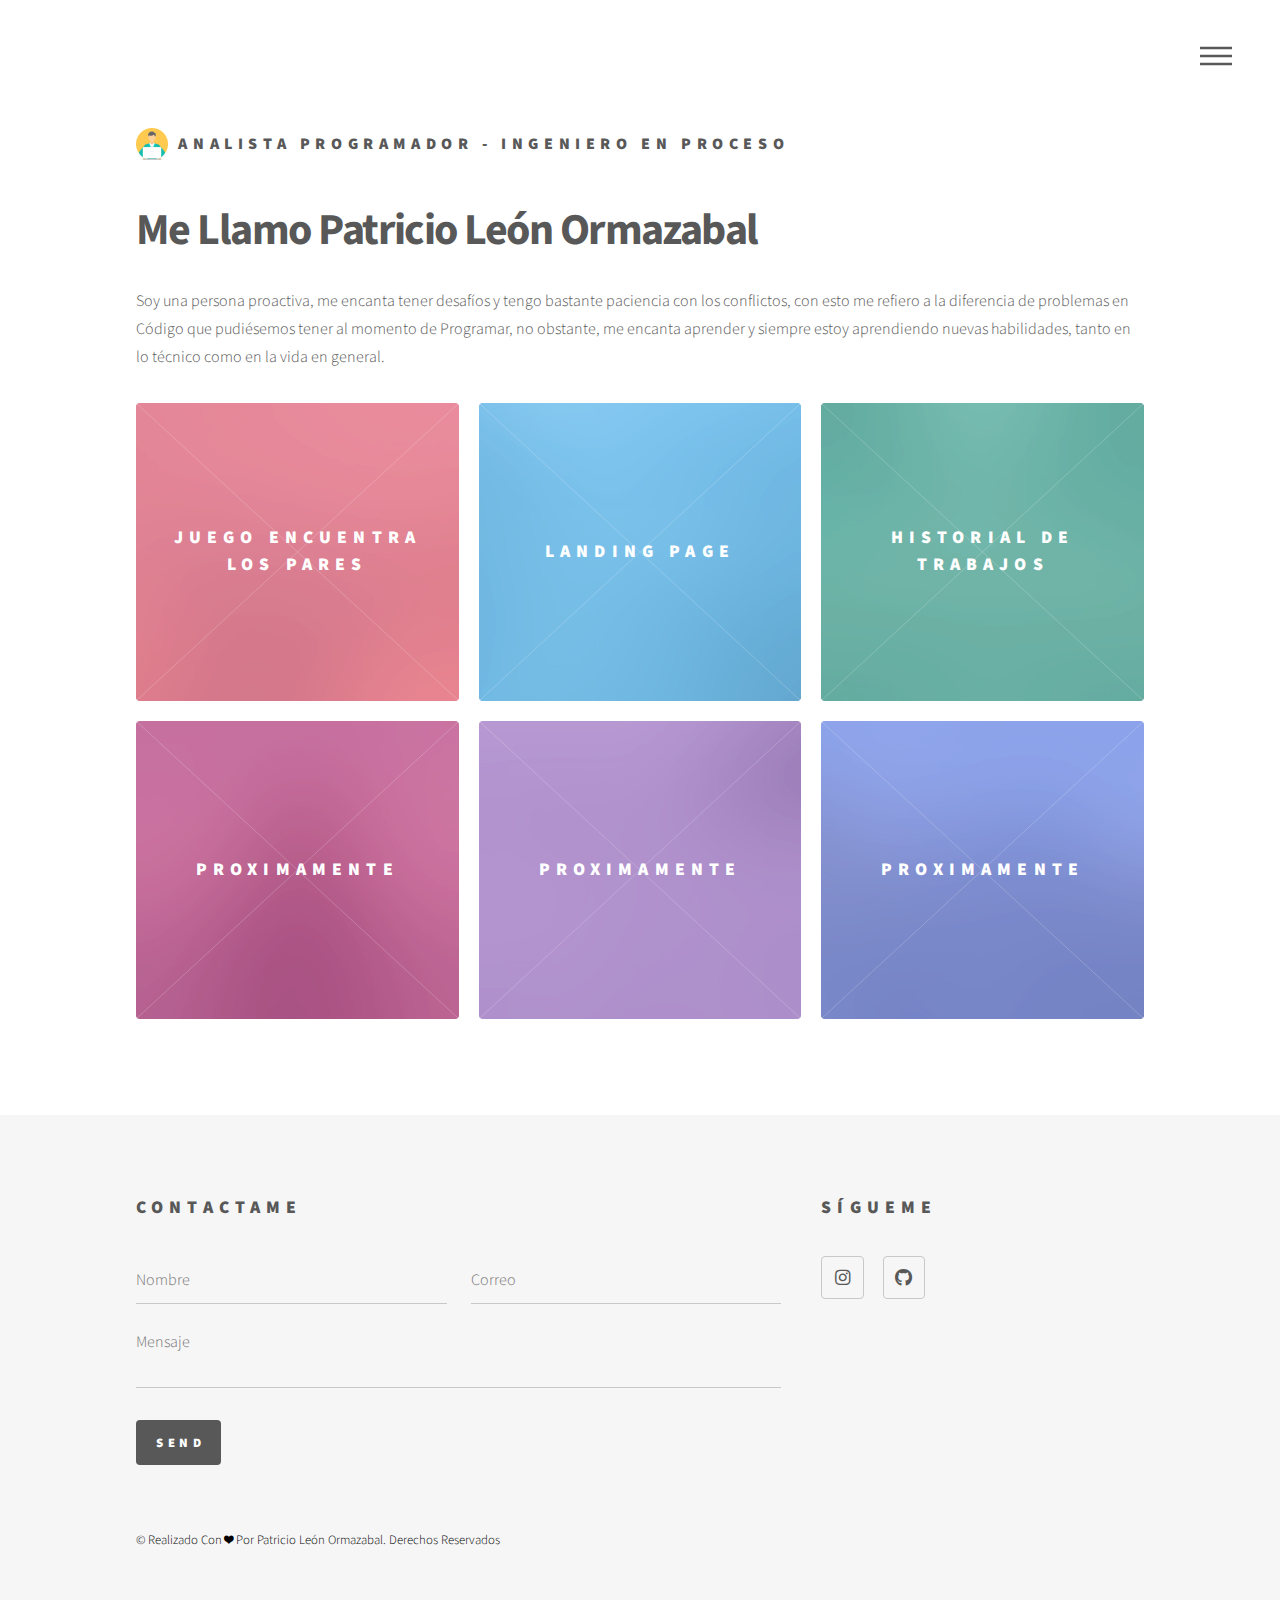
<file: index.html>
<!DOCTYPE HTML>
<html>
	<head>
		<title>Patricio León - Portafolio</title>
		<meta charset="utf-8" />
		<meta name="viewport" content="width=device-width, initial-scale=1, user-scalable=no" />
		<link rel="stylesheet" href="assets/css/main.css" />
		<noscript><link rel="stylesheet" href="assets/css/noscript.css" /></noscript>
	</head>
	<body class="is-preload">
		<!-- Wrapper -->
			<div id="wrapper">

				<!-- Header -->
					<header id="header">
						<div class="inner">

							<!-- Logo -->
								<a href="index.html" class="logo">
									<span class="symbol"><img src="images/logo.png" alt="" /></span><span class="title">Analista Programador - Ingeniero en Proceso</span>
								</a>

							<!-- Nav -->
								<nav>
									<ul>
										<li><a href="#menu">Menu</a></li>
									</ul>
								</nav>

						</div>
					</header>

				<!-- Menu -->
					<nav id="menu">
						<h2>Menu</h2>
						<ul>
							<li><a href="index.html">Inicio</a></li>
							<li><a href="memoryGame.html">Memory Game</a></li>
							<li><a href="mvk.html">Landing Page</a></li>
							<li><a href="cv.html">Historial de Trabajo</a></li>
						</ul>
					</nav>

				<!-- Main -->
					<div id="main">
						<div class="inner">
							<header>
								<h1>
									Me Llamo Patricio León Ormazabal 
								</h1>
								<p>
									Soy una persona proactiva, me encanta tener desafíos y tengo bastante paciencia con los conflictos,
									con esto me refiero a la diferencia de problemas en Código que pudiésemos tener al momento de Programar,
									no obstante, me encanta aprender y siempre estoy aprendiendo nuevas habilidades, tanto en lo técnico como en
									la vida en general.
								</p>
							</header>
							<section class="tiles">
								<article class="style1">
									<span class="image">
										<img src="images/pic01.jpg" alt="" />
									</span>
									<a href="memoryGame.html">
										<h2>Juego Encuentra los Pares</h2>
									</a>
								</article>
								<article class="style2">
									<span class="image">
										<img src="images/pic02.jpg" alt="" />
									</span>
									<a href="mvk.html">
										<h2>Landing Page</h2>
									</a>
								</article>
								<article class="style3">
									<span class="image">
										<img src="images/pic03.jpg" alt="" />
									</span>
									<a href="cv.html">
										<h2>Historial de Trabajos</h2>
									</a>
								</article>
								<article class="style4">
									<span class="image">
										<img src="images/pic04.jpg" alt="" />
									</span>
									<a href="generic.html">
										<h2>Proximamente</h2>
									</a>
								</article>
								<article class="style5">
									<span class="image">
										<img src="images/pic05.jpg" alt="" />
									</span>
									<a href="generic.html">
										<h2>Proximamente</h2>
									</a>
								</article>
								<article class="style6">
									<span class="image">
										<img src="images/pic06.jpg" alt="" />
									</span>
									<a href="generic.html">
										<h2>Proximamente</h2>
									</a>
								</article>
							</section>
						</div>
					</div>

				<!-- Footer -->
					<footer id="footer">
						<div class="inner">
							<section>
								<h2>Contactame</h2>
								<form action="index.html">
									<div class="fields">
										<div class="field half">
											<input type="text" name="name" id="name" placeholder="Nombre" />
										</div>
										<div class="field half">
											<input type="email" name="email" id="email" placeholder="Correo" />
										</div>
										<div class="field">
											<textarea name="message" id="message" placeholder="Mensaje"></textarea>
										</div>
									</div>
									<ul class="actions">
										<li><input type="submit" value="Send" class="primary" /></li>
									</ul>
								</form>
							</section>
							<section>
								<h2>Sígueme</h2>
								<ul class="icons">
									<li><a href="https://www.instagram.com/leon_s.kennedyy/" class="icon brands style2 fa-instagram"><span class="label">Instagram</span></a></li>
									<li><a href="https://github.com/Patricioleono" class="icon brands style2 fa-github"><span class="label">GitHub</span></a></li>
								</ul>
							</section>
							<ul class="copyright">
								<li>&copy; Realizado Con &#x2764; Por Patricio León Ormazabal. Derechos Reservados</li>
							</ul>
						</div>
					</footer>

			</div>

		<!-- Scripts -->
			<script src="assets/js/jquery.min.js"></script>
			<script src="assets/js/browser.min.js"></script>
			<script src="assets/js/breakpoints.min.js"></script>
			<script src="assets/js/util.js"></script>
			<script src="assets/js/main.js"></script>

	</body>
</html>
</file>
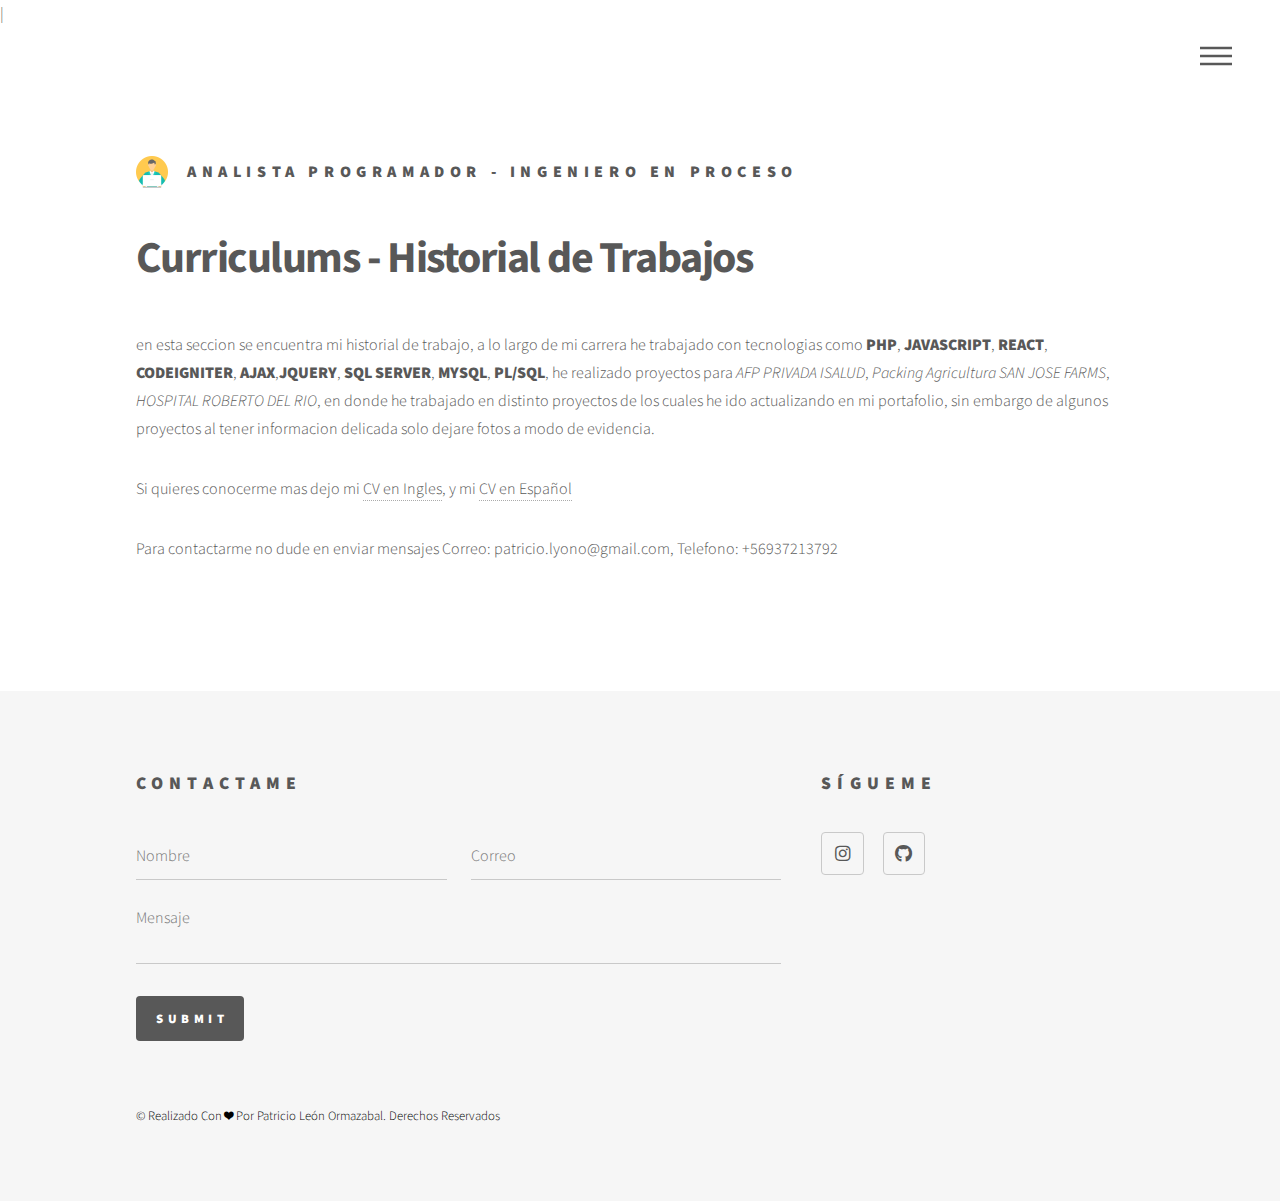
<file: cv.html>
<!DOCTYPE HTML>
<html>
	<head>
		<title>Historial de Trabajos</title>
		<meta charset="utf-8" />|
		<meta name="viewport" content="width=device-width, initial-scale=1, user-scalable=no" />
		<link rel="stylesheet" href="assets/css/main.css" />
		<noscript><link rel="stylesheet" href="assets/css/noscript.css" /></noscript>
	</head>
	<body class="is-preload">
		<!-- Wrapper -->
			<div id="wrapper">

				<!-- Header -->
					<header id="header">
						<div class="inner">

							<!-- Logo -->
								<a href="index.html" class="logo">
									<span class="symbol">
										<img src="images/logo.png" alt="" />
									</span>
									<span class="title">
										Analista Programador - Ingeniero en Proceso
									</span>
								</a>

							<!-- Nav -->
								<nav>
									<ul>
										<li><a href="#menu">Menu</a></li>
									</ul>
								</nav>

						</div>
					</header>

				<!-- Menu -->
					<nav id="menu">
						<h2>Menu</h2>
						<ul>
							<li><a href="index.html">inicio</a></li>
						</ul>
					</nav>

				<!-- Main -->
					<div id="main">
						<div class="inner">
							<h1>Curriculums - Historial de Trabajos</h1>
							<p>
								en esta seccion se encuentra mi historial de trabajo, a lo largo de mi carrera he
								trabajado con tecnologias como <strong>PHP</strong>, <strong>JAVASCRIPT</strong>, <strong>REACT</strong>, <strong>CODEIGNITER</strong>, 
								<strong>AJAX</strong>,<strong>JQUERY</strong>, <strong>SQL SERVER</strong>, <strong>MYSQL</strong>, <strong>PL/SQL</strong>, 
								he realizado proyectos para <i>AFP PRIVADA ISALUD</i>, <i>Packing Agricultura SAN JOSE FARMS</i>,
								<i>HOSPITAL ROBERTO DEL RIO</i>, en donde he trabajado en distinto proyectos de los cuales he ido actualizando
								en mi portafolio, sin embargo de algunos proyectos al tener informacion delicada solo dejare fotos
								a modo de evidencia.
							</p>
							<p>
								Si quieres conocerme mas dejo mi  <a href="https://resume.io/r/X1OcAMO4g">CV en Ingles</a>, y mi 
								<a href="https://drive.google.com/file/d/1-XzRP2166rWXULq-ZfKmcDlcXQVw0S2C/view">CV en Español</a>
							</p>
							<p>
								Para contactarme no dude en enviar mensajes Correo: patricio.lyono@gmail.com, Telefono: +56937213792
							</p>
						</div>
					</div>

				<!-- Footer -->
					<footer id="footer">
						<div class="inner">
							<section>
								<h2>Contactame</h2>
								<form action="index.html">
									<div class="fields">
										<div class="field half">
											<input type="text" name="name" id="name" placeholder="Nombre" />
										</div>
										<div class="field half">
											<input type="email" name="email" id="email" placeholder="Correo" />
										</div>
										<div class="field">
											<textarea name="message" id="message" placeholder="Mensaje"></textarea>
										</div>
									</div>
									<ul class="actions">
										<li><input type="submit" id="btnForm" class="primary" /></li>
									</ul>
								</form>
							</section>
							<section>
								<h2>Sígueme</h2>
								<ul class="icons">
									<li><a href="https://www.instagram.com/leon_s.kennedyy/" class="icon brands style2 fa-instagram"><span class="label">Instagram</span></a></li>
									<li><a href="https://github.com/Patricioleono" class="icon brands style2 fa-github"><span class="label">GitHub</span></a></li>
								</ul>
							</section>
							<ul class="copyright">
								<li>&copy; Realizado Con &#x2764; Por Patricio León Ormazabal. Derechos Reservados</li>
							</ul>
						</div>
					</footer>

			</div>

		<!-- Scripts -->
			<script src="assets/js/jquery.min.js"></script>
			<script src="assets/js/browser.min.js"></script>
			<script src="assets/js/breakpoints.min.js"></script>
			<script src="assets/js/util.js"></script>
			<script src="assets/js/main.js"></script>
			

	</body>
</html>
</file>
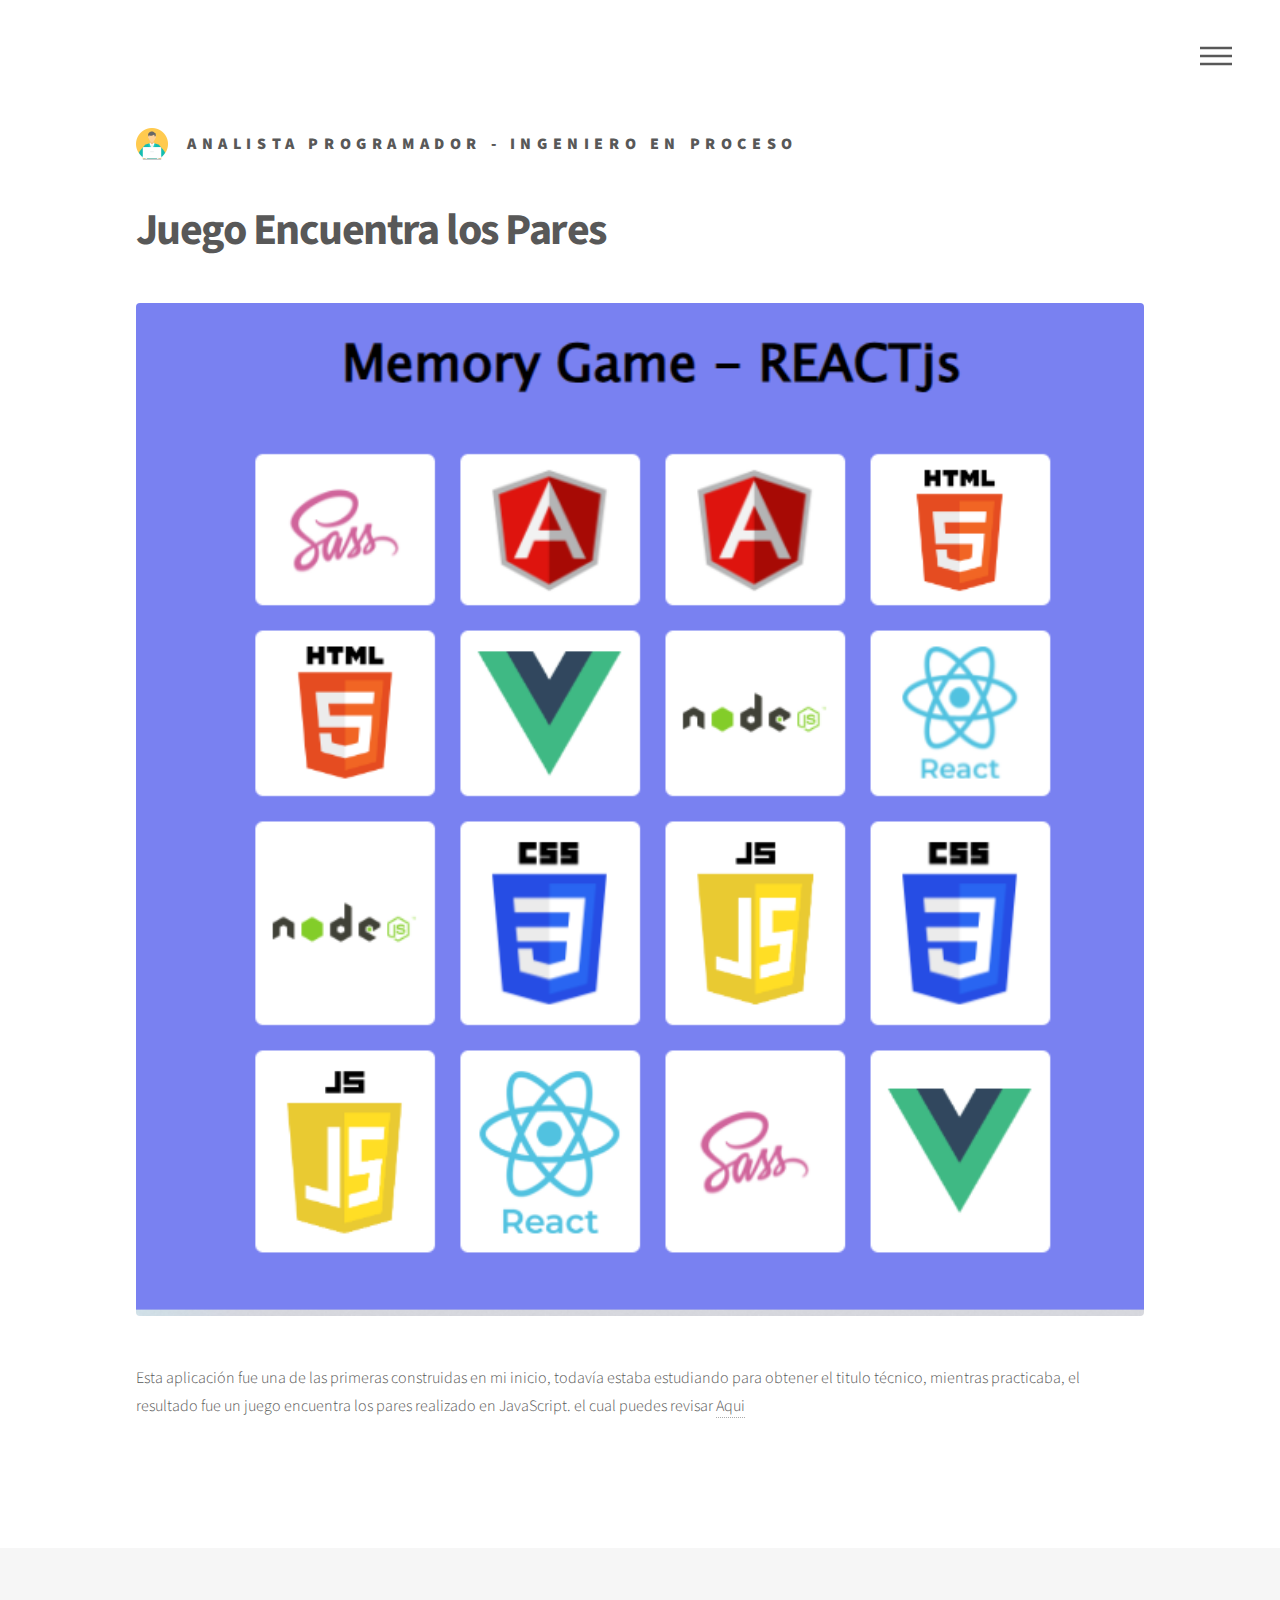
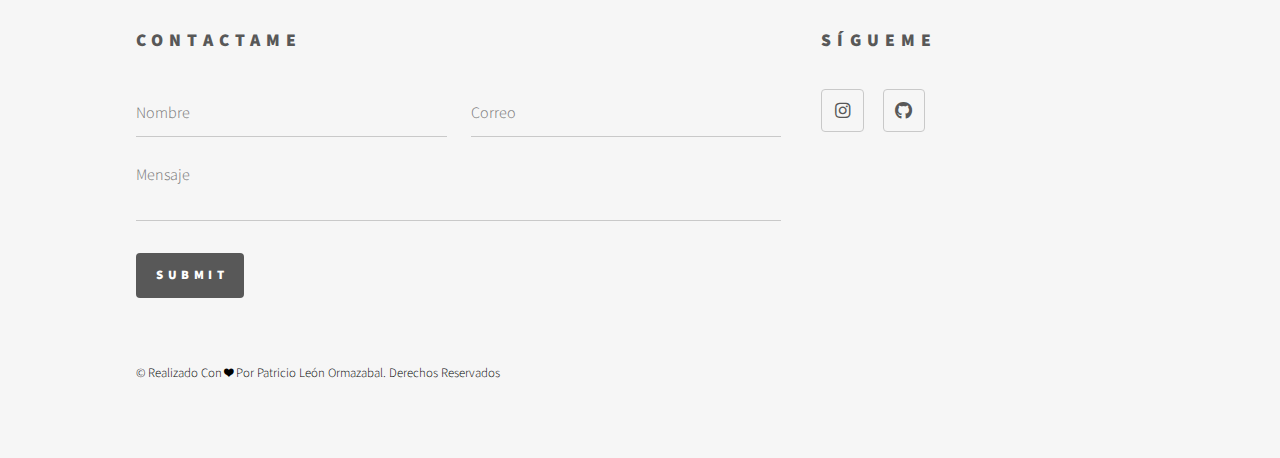
<file: generic.html>
<!DOCTYPE HTML>
<html>
	<head>
		<title>Generic - Phantom by HTML5 UP</title>
		<meta charset="utf-8" />
		<meta name="viewport" content="width=device-width, initial-scale=1, user-scalable=no" />
		<link rel="stylesheet" href="assets/css/main.css" />
		<noscript><link rel="stylesheet" href="assets/css/noscript.css" /></noscript>
	</head>
	<body class="is-preload">
		<!-- Wrapper -->
			<div id="wrapper">

				<!-- Header -->
					<header id="header">
						<div class="inner">

							<!-- Logo -->
								<a href="index.html" class="logo">
									<span class="symbol">
										<img src="images/logo.png" alt="" />
									</span>
									<span class="title">
										Analista Programador - Ingeniero en Proceso
									</span>
								</a>

							<!-- Nav -->
								<nav>
									<ul>
										<li><a href="#menu">Menu</a></li>
									</ul>
								</nav>

						</div>
					</header>

				<!-- Menu -->
					<nav id="menu">
						<h2>Menu</h2>
						<ul>
							<li><a href="index.html">inicio</a></li>
						</ul>
					</nav>

				<!-- Main -->
					<div id="main">
						<div class="inner">
							<h1>Juego Encuentra los Pares</h1>
							<span class="image main"><img src="images/pares.png" alt="encuentra los pares" style="height: 50%;"/></span>
							<p>
								Esta aplicación fue una de las primeras construidas en mi inicio, todavía estaba estudiando para obtener el 
								titulo técnico, mientras practicaba, el resultado fue un juego encuentra los pares realizado en JavaScript.
								el cual puedes revisar <a href="https://pair-chose.netlify.app/">Aqui</a>

							</p>
						</div>
					</div>

				<!-- Footer -->
					<footer id="footer">
						<div class="inner">
							<section>
								<h2>Contactame</h2>
								<form action="index.html">
									<div class="fields">
										<div class="field half">
											<input type="text" name="name" id="name" placeholder="Nombre" />
										</div>
										<div class="field half">
											<input type="email" name="email" id="email" placeholder="Correo" />
										</div>
										<div class="field">
											<textarea name="message" id="message" placeholder="Mensaje"></textarea>
										</div>
									</div>
									<ul class="actions">
										<li><input type="submit" id="btnForm" class="primary" /></li>
									</ul>
								</form>
							</section>
							<section>
								<h2>Sígueme</h2>
								<ul class="icons">
									<li><a href="https://www.instagram.com/leon_s.kennedyy/" class="icon brands style2 fa-instagram"><span class="label">Instagram</span></a></li>
									<li><a href="https://github.com/Patricioleono" class="icon brands style2 fa-github"><span class="label">GitHub</span></a></li>
								</ul>
							</section>
							<ul class="copyright">
								<li>&copy; Realizado Con &#x2764; Por Patricio León Ormazabal. Derechos Reservados</li>
							</ul>
						</div>
					</footer>

			</div>

		<!-- Scripts -->
			<script src="assets/js/jquery.min.js"></script>
			<script src="assets/js/browser.min.js"></script>
			<script src="assets/js/breakpoints.min.js"></script>
			<script src="assets/js/util.js"></script>
			<script src="assets/js/main.js"></script>
			

	</body>
</html>
</file>
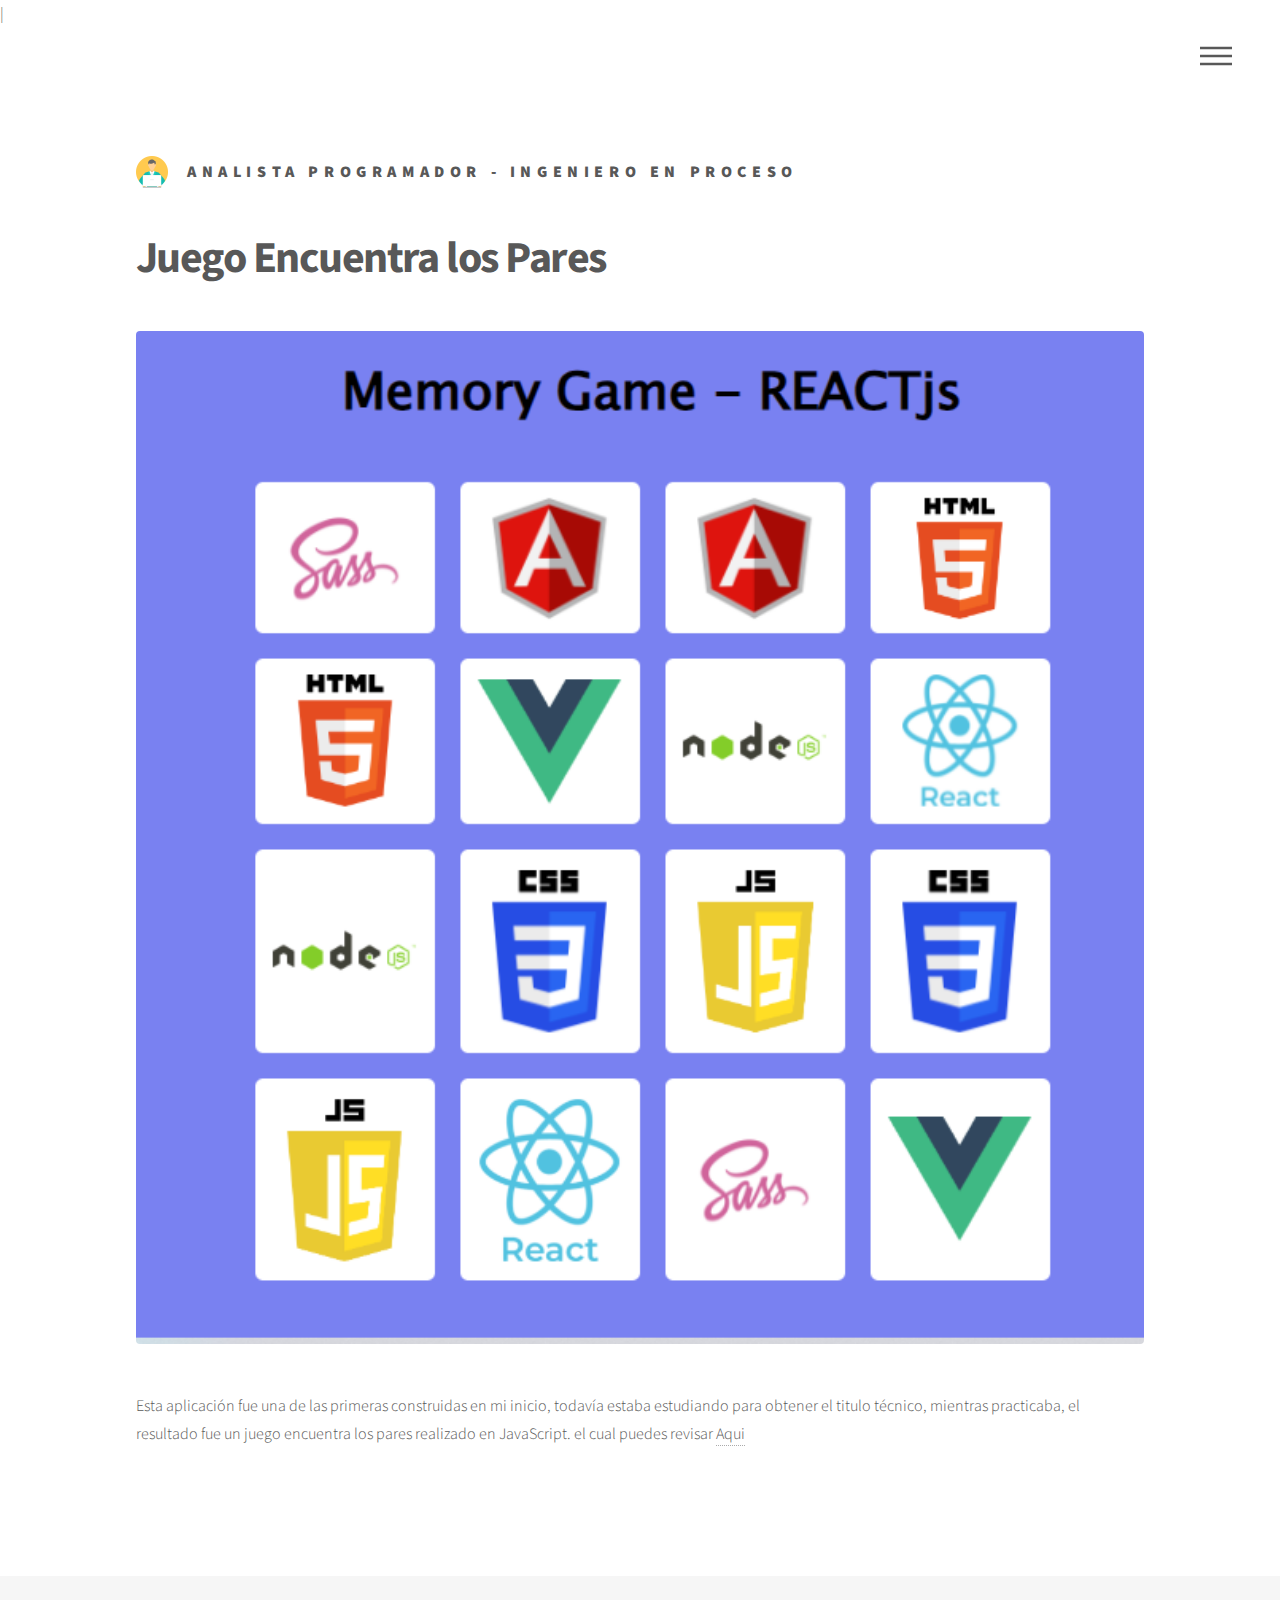
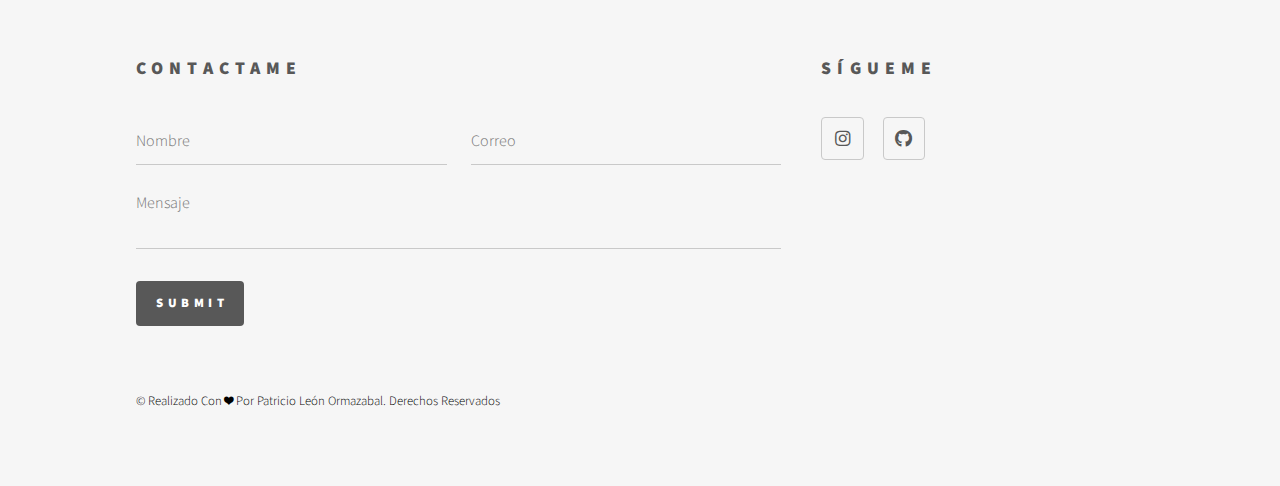
<file: memoryGame.html>
<!DOCTYPE HTML>
<html>
	<head>
		<title>Memory Game</title>
		<meta charset="utf-8" />|
		<meta name="viewport" content="width=device-width, initial-scale=1, user-scalable=no" />
		<link rel="stylesheet" href="assets/css/main.css" />
		<noscript><link rel="stylesheet" href="assets/css/noscript.css" /></noscript>
	</head>
	<body class="is-preload">
		<!-- Wrapper -->
			<div id="wrapper">

				<!-- Header -->
					<header id="header">
						<div class="inner">

							<!-- Logo -->
								<a href="index.html" class="logo">
									<span class="symbol">
										<img src="images/logo.png" alt="" />
									</span>
									<span class="title">
										Analista Programador - Ingeniero en Proceso
									</span>
								</a>

							<!-- Nav -->
								<nav>
									<ul>
										<li><a href="#menu">Menu</a></li>
									</ul>
								</nav>

						</div>
					</header>

				<!-- Menu -->
					<nav id="menu">
						<h2>Menu</h2>
						<ul>
							<li><a href="index.html">inicio</a></li>
						</ul>
					</nav>

				<!-- Main -->
					<div id="main">
						<div class="inner">
							<h1>Juego Encuentra los Pares</h1>
							<span class="image main"><img src="images/pares.png" alt="encuentra los pares" style="height: 50%;"/></span>
							<p>
								Esta aplicación fue una de las primeras construidas en mi inicio, todavía estaba estudiando para obtener el 
								titulo técnico, mientras practicaba, el resultado fue un juego encuentra los pares realizado en JavaScript.
								el cual puedes revisar <a href="https://pair-chose.netlify.app/">Aqui</a>

							</p>
						</div>
					</div>

				<!-- Footer -->
					<footer id="footer">
						<div class="inner">
							<section>
								<h2>Contactame</h2>
								<form action="index.html">
									<div class="fields">
										<div class="field half">
											<input type="text" name="name" id="name" placeholder="Nombre" />
										</div>
										<div class="field half">
											<input type="email" name="email" id="email" placeholder="Correo" />
										</div>
										<div class="field">
											<textarea name="message" id="message" placeholder="Mensaje"></textarea>
										</div>
									</div>
									<ul class="actions">
										<li><input type="submit" id="btnForm" class="primary" /></li>
									</ul>
								</form>
							</section>
							<section>
								<h2>Sígueme</h2>
								<ul class="icons">
									<li><a href="https://www.instagram.com/leon_s.kennedyy/" class="icon brands style2 fa-instagram"><span class="label">Instagram</span></a></li>
									<li><a href="https://github.com/Patricioleono" class="icon brands style2 fa-github"><span class="label">GitHub</span></a></li>
								</ul>
							</section>
							<ul class="copyright">
								<li>&copy; Realizado Con &#x2764; Por Patricio León Ormazabal. Derechos Reservados</li>
							</ul>
						</div>
					</footer>

			</div>

		<!-- Scripts -->
			<script src="assets/js/jquery.min.js"></script>
			<script src="assets/js/browser.min.js"></script>
			<script src="assets/js/breakpoints.min.js"></script>
			<script src="assets/js/util.js"></script>
			<script src="assets/js/main.js"></script>
			

	</body>
</html>
</file>
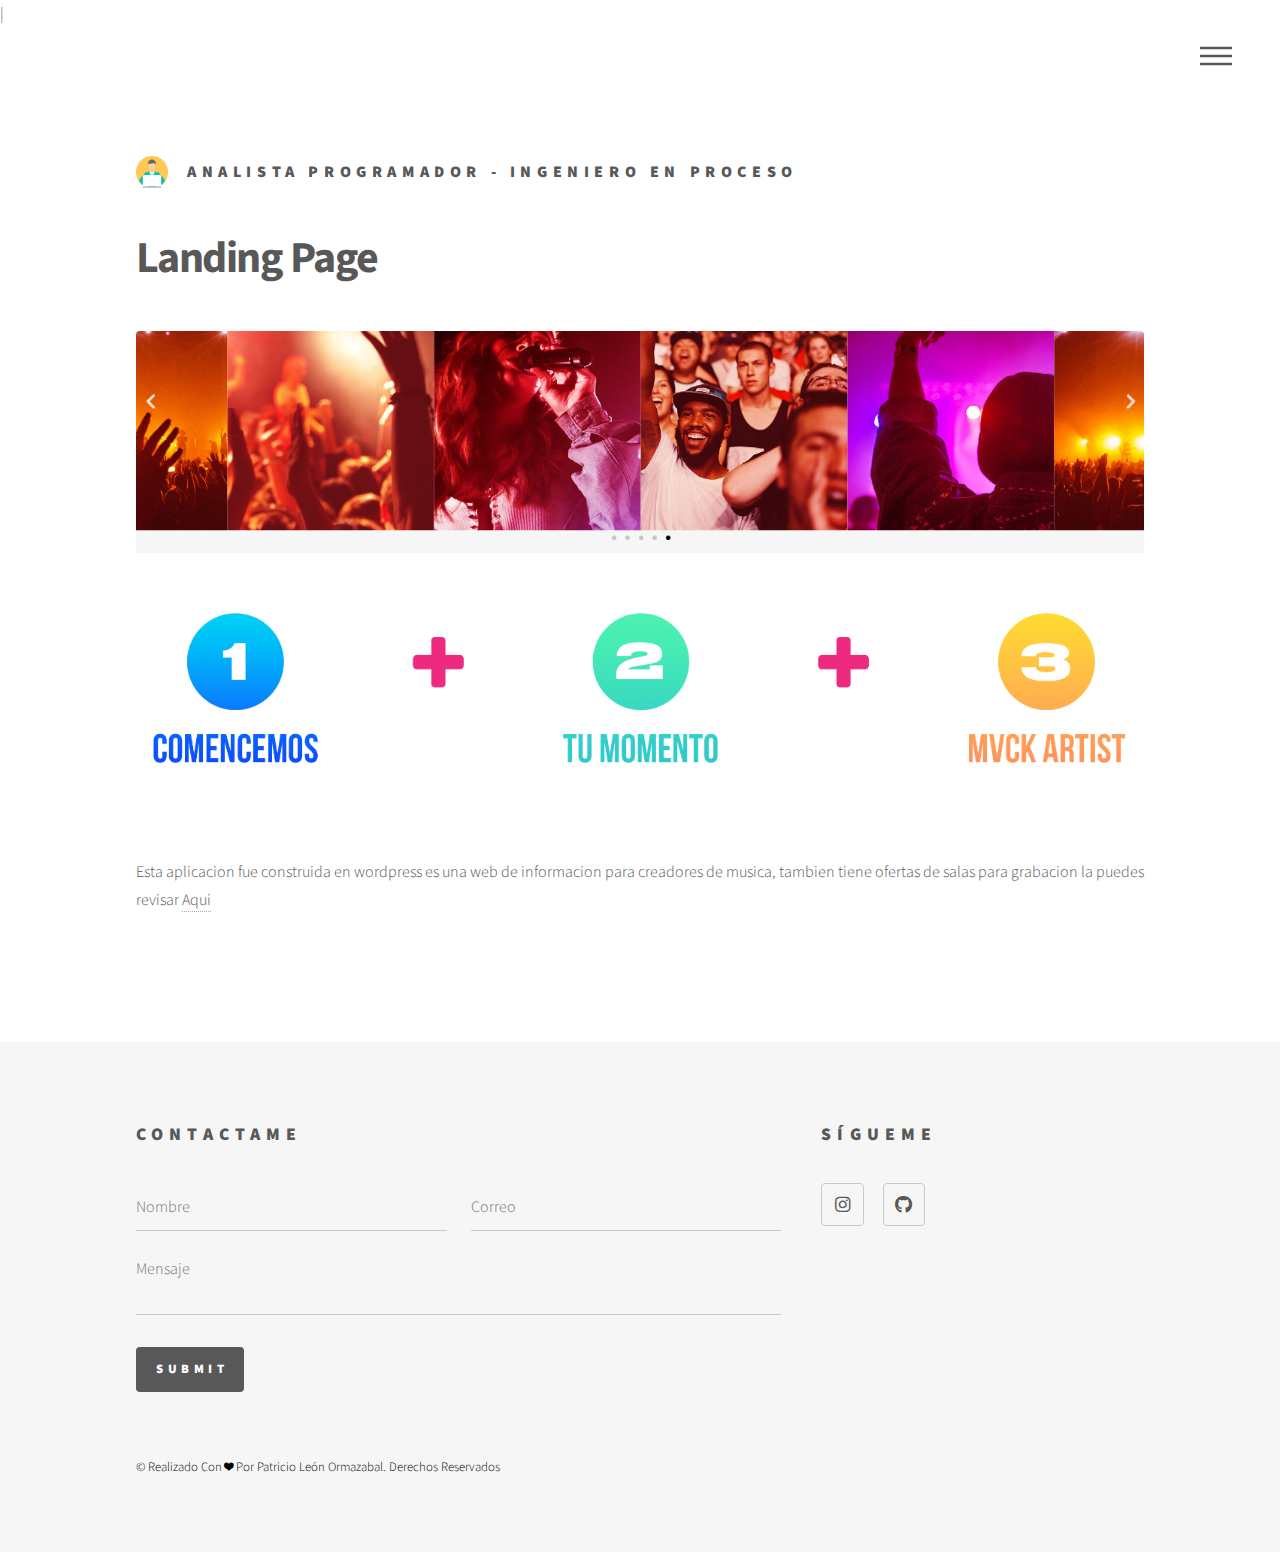
<file: mvk.html>
<!DOCTYPE HTML>
<html>
	<head>
		<title>Worpress Proyect</title>
		<meta charset="utf-8" />|
		<meta name="viewport" content="width=device-width, initial-scale=1, user-scalable=no" />
		<link rel="stylesheet" href="assets/css/main.css" />
		<noscript><link rel="stylesheet" href="assets/css/noscript.css" /></noscript>
	</head>
	<body class="is-preload">
		<!-- Wrapper -->
			<div id="wrapper">

				<!-- Header -->
					<header id="header">
						<div class="inner">

							<!-- Logo -->
								<a href="index.html" class="logo">
									<span class="symbol">
										<img src="images/logo.png" alt="" />
									</span>
									<span class="title">
										Analista Programador - Ingeniero en Proceso
									</span>
								</a>

							<!-- Nav -->
								<nav>
									<ul>
										<li><a href="#menu">Menu</a></li>
									</ul>
								</nav>

						</div>
					</header>

				<!-- Menu -->
					<nav id="menu">
						<h2>Menu</h2>
						<ul>
							<li><a href="index.html">inicio</a></li>
						</ul>
					</nav>

				<!-- Main -->
					<div id="main">
						<div class="inner">
							<h1>Landing Page</h1>
							<span class="image main"><img src="images/mvk.png" alt="encuentra los pares" style="height: 50%;"/></span>
							<p>
								Esta aplicacion fue construida en wordpress es una web de informacion para 
								creadores de musica, tambien tiene ofertas de salas para grabacion 
								la puedes revisar <a href="https://mvckmusic.com/">Aqui</a>

							</p>
						</div>
					</div>

				<!-- Footer -->
					<footer id="footer">
						<div class="inner">
							<section>
								<h2>Contactame</h2>
								<form action="index.html">
									<div class="fields">
										<div class="field half">
											<input type="text" name="name" id="name" placeholder="Nombre" />
										</div>
										<div class="field half">
											<input type="email" name="email" id="email" placeholder="Correo" />
										</div>
										<div class="field">
											<textarea name="message" id="message" placeholder="Mensaje"></textarea>
										</div>
									</div>
									<ul class="actions">
										<li><input type="submit" id="btnForm" class="primary" /></li>
									</ul>
								</form>
							</section>
							<section>
								<h2>Sígueme</h2>
								<ul class="icons">
									<li><a href="https://www.instagram.com/leon_s.kennedyy/" class="icon brands style2 fa-instagram"><span class="label">Instagram</span></a></li>
									<li><a href="https://github.com/Patricioleono" class="icon brands style2 fa-github"><span class="label">GitHub</span></a></li>
								</ul>
							</section>
							<ul class="copyright">
								<li>&copy; Realizado Con &#x2764; Por Patricio León Ormazabal. Derechos Reservados</li>
							</ul>
						</div>
					</footer>

			</div>

		<!-- Scripts -->
			<script src="assets/js/jquery.min.js"></script>
			<script src="assets/js/browser.min.js"></script>
			<script src="assets/js/breakpoints.min.js"></script>
			<script src="assets/js/util.js"></script>
			<script src="assets/js/main.js"></script>
			

	</body>
</html>
</file>
<file: assets/css/noscript.css>
/*
	Phantom by HTML5 UP
	html5up.net | @ajlkn
	Free for personal and commercial use under the CCA 3.0 license (html5up.net/license)
*/

/* Tiles */

	body.is-preload .tiles article {
		-moz-transform: none;
		-webkit-transform: none;
		-ms-transform: none;
		transform: none;
		opacity: 1;
	}
</file>
<file: assets/css/main.css>
@import url(fontawesome-all.min.css);
@import url("https://fonts.googleapis.com/css?family=Source+Sans+Pro:300,700,900");

/*
	Phantom by HTML5 UP
	html5up.net | @ajlkn
	Free for personal and commercial use under the CCA 3.0 license (html5up.net/license)
*/

html, body, div, span, applet, object,
iframe, h1, h2, h3, h4, h5, h6, p, blockquote,
pre, a, abbr, acronym, address, big, cite,
code, del, dfn, em, img, ins, kbd, q, s, samp,
small, strike, strong, sub, sup, tt, var, b,
u, i, center, dl, dt, dd, ol, ul, li, fieldset,
form, label, legend, table, caption, tbody,
tfoot, thead, tr, th, td, article, aside,
canvas, details, embed, figure, figcaption,
footer, header, hgroup, menu, nav, output, ruby,
section, summary, time, mark, audio, video {
	margin: 0;
	padding: 0;
	border: 0;
	font-size: 100%;
	font: inherit;
	vertical-align: baseline;}

article, aside, details, figcaption, figure,
footer, header, hgroup, menu, nav, section {
	display: block;}

body {
	line-height: 1;
}

ol, ul {
	list-style: none;
}

blockquote, q {
	quotes: none;
}

	blockquote:before, blockquote:after, q:before, q:after {
		content: '';
		content: none;
	}

table {
	border-collapse: collapse;
	border-spacing: 0;
}

body {
	-webkit-text-size-adjust: none;
}

mark {
	background-color: transparent;
	color: inherit;
}

input::-moz-focus-inner {
	border: 0;
	padding: 0;
}

input, select, textarea {
	-moz-appearance: none;
	-webkit-appearance: none;
	-ms-appearance: none;
	appearance: none;
}

/* Basic */

	@-ms-viewport {
		width: device-width;
	}

	body {
		-ms-overflow-style: scrollbar;
	}

	@media screen and (max-width: 480px) {

		html, body {
			min-width: 320px;
		}

	}

	html {
		box-sizing: border-box;
	}

	*, *:before, *:after {
		box-sizing: inherit;
	}

	body {
		background: #ffffff;
	}

		body.is-preload *, body.is-preload *:before, body.is-preload *:after {
			-moz-animation: none !important;
			-webkit-animation: none !important;
			-ms-animation: none !important;
			animation: none !important;
			-moz-transition: none !important;
			-webkit-transition: none !important;
			-ms-transition: none !important;
			transition: none !important;
		}

/* Type */

	body, input, select, textarea {
		color: #585858;
		font-family: "Source Sans Pro", Helvetica, sans-serif;
		font-size: 16pt;
		font-weight: 300;
		line-height: 1.75;
	}

		@media screen and (max-width: 1680px) {

			body, input, select, textarea {
				font-size: 14pt;
			}

		}

		@media screen and (max-width: 1280px) {

			body, input, select, textarea {
				font-size: 12pt;
			}

		}

	a {
		-moz-transition: border-bottom-color 0.2s ease, color 0.2s ease;
		-webkit-transition: border-bottom-color 0.2s ease, color 0.2s ease;
		-ms-transition: border-bottom-color 0.2s ease, color 0.2s ease;
		transition: border-bottom-color 0.2s ease, color 0.2s ease;
		text-decoration: none;
		color: #585858;
		border-bottom: dotted 1px rgba(88, 88, 88, 0.5);
	}

		a:hover {
			border-bottom-color: transparent;
			color: #f2849e !important;
		}

	strong, b {
		font-weight: 900;
	}

	em, i {
		font-style: italic;
	}

	p {
		margin: 0 0 2em 0;
	}

	h1 {
		font-size: 2.75em;
		font-weight: 700;
		line-height: 1.3;
		margin: 0 0 1em 0;
		letter-spacing: -0.035em;
	}

		h1 a {
			color: inherit;
		}

		@media screen and (max-width: 736px) {

			h1 {
				font-size: 2em;
				margin: 0 0 1em 0;
			}

		}

		@media screen and (max-width: 360px) {

			h1 {
				font-size: 1.75em;
			}

		}

	h2, h3, h4, h5, h6 {
		font-weight: 900;
		line-height: 1.5;
		margin: 0 0 2em 0;
		text-transform: uppercase;
		letter-spacing: 0.35em;
	}

		h2 a, h3 a, h4 a, h5 a, h6 a {
			color: inherit;
		}

	h2 {
		font-size: 1.1em;
	}

	h3 {
		font-size: 1em;
	}

	h4 {
		font-size: 0.8em;
	}

	h5 {
		font-size: 0.8em;
	}

	h6 {
		font-size: 0.8em;
	}

	@media screen and (max-width: 980px) {

		h1 br, h2 br, h3 br, h4 br, h5 br, h6 br {
			display: none;
		}

	}

	@media screen and (max-width: 736px) {

		h2 {
			font-size: 1em;
		}

		h3 {
			font-size: 0.8em;
		}

	}

	sub {
		font-size: 0.8em;
		position: relative;
		top: 0.5em;
	}

	sup {
		font-size: 0.8em;
		position: relative;
		top: -0.5em;
	}

	blockquote {
		border-left: solid 4px #c9c9c9;
		font-style: italic;
		margin: 0 0 2em 0;
		padding: 0.5em 0 0.5em 2em;
	}

	code {
		background: rgba(144, 144, 144, 0.075);
		border-radius: 4px;
		border: solid 1px #c9c9c9;
		font-family: "Courier New", monospace;
		font-size: 0.9em;
		margin: 0 0.25em;
		padding: 0.25em 0.65em;
	}

	pre {
		-webkit-overflow-scrolling: touch;
		font-family: "Courier New", monospace;
		font-size: 0.9em;
		margin: 0 0 2em 0;
	}

		pre code {
			display: block;
			line-height: 1.75;
			padding: 1em 1.5em;
			overflow-x: auto;
		}

	hr {
		border: 0;
		border-bottom: solid 1px #c9c9c9;
		margin: 2em 0;
	}

		hr.major {
			margin: 3em 0;
		}

	.align-left {
		text-align: left;
	}

	.align-center {
		text-align: center;
	}

	.align-right {
		text-align: right;
	}

/* Row */

	.row {
		display: flex;
		flex-wrap: wrap;
		box-sizing: border-box;
		align-items: stretch;
	}

		.row > * {
			box-sizing: border-box;
		}

		.row.gtr-uniform > * > :last-child {
			margin-bottom: 0;
		}

		.row.aln-left {
			justify-content: flex-start;
		}

		.row.aln-center {
			justify-content: center;
		}

		.row.aln-right {
			justify-content: flex-end;
		}

		.row.aln-top {
			align-items: flex-start;
		}

		.row.aln-middle {
			align-items: center;
		}

		.row.aln-bottom {
			align-items: flex-end;
		}

		.row > .imp {
			order: -1;
		}

		.row > .col-1 {
			width: 8.33333%;
		}

		.row > .off-1 {
			margin-left: 8.33333%;
		}

		.row > .col-2 {
			width: 16.66667%;
		}

		.row > .off-2 {
			margin-left: 16.66667%;
		}

		.row > .col-3 {
			width: 25%;
		}

		.row > .off-3 {
			margin-left: 25%;
		}

		.row > .col-4 {
			width: 33.33333%;
		}

		.row > .off-4 {
			margin-left: 33.33333%;
		}

		.row > .col-5 {
			width: 41.66667%;
		}

		.row > .off-5 {
			margin-left: 41.66667%;
		}

		.row > .col-6 {
			width: 50%;
		}

		.row > .off-6 {
			margin-left: 50%;
		}

		.row > .col-7 {
			width: 58.33333%;
		}

		.row > .off-7 {
			margin-left: 58.33333%;
		}

		.row > .col-8 {
			width: 66.66667%;
		}

		.row > .off-8 {
			margin-left: 66.66667%;
		}

		.row > .col-9 {
			width: 75%;
		}

		.row > .off-9 {
			margin-left: 75%;
		}

		.row > .col-10 {
			width: 83.33333%;
		}

		.row > .off-10 {
			margin-left: 83.33333%;
		}

		.row > .col-11 {
			width: 91.66667%;
		}

		.row > .off-11 {
			margin-left: 91.66667%;
		}

		.row > .col-12 {
			width: 100%;
		}

		.row > .off-12 {
			margin-left: 100%;
		}

		.row.gtr-0 {
			margin-top: 0;
			margin-left: 0em;
		}

			.row.gtr-0 > * {
				padding: 0 0 0 0em;
			}

			.row.gtr-0.gtr-uniform {
				margin-top: 0em;
			}

				.row.gtr-0.gtr-uniform > * {
					padding-top: 0em;
				}

		.row.gtr-25 {
			margin-top: 0;
			margin-left: -0.5em;
		}

			.row.gtr-25 > * {
				padding: 0 0 0 0.5em;
			}

			.row.gtr-25.gtr-uniform {
				margin-top: -0.5em;
			}

				.row.gtr-25.gtr-uniform > * {
					padding-top: 0.5em;
				}

		.row.gtr-50 {
			margin-top: 0;
			margin-left: -1em;
		}

			.row.gtr-50 > * {
				padding: 0 0 0 1em;
			}

			.row.gtr-50.gtr-uniform {
				margin-top: -1em;
			}

				.row.gtr-50.gtr-uniform > * {
					padding-top: 1em;
				}

		.row {
			margin-top: 0;
			margin-left: -2em;
		}

			.row > * {
				padding: 0 0 0 2em;
			}

			.row.gtr-uniform {
				margin-top: -2em;
			}

				.row.gtr-uniform > * {
					padding-top: 2em;
				}

		.row.gtr-150 {
			margin-top: 0;
			margin-left: -3em;
		}

			.row.gtr-150 > * {
				padding: 0 0 0 3em;
			}

			.row.gtr-150.gtr-uniform {
				margin-top: -3em;
			}

				.row.gtr-150.gtr-uniform > * {
					padding-top: 3em;
				}

		.row.gtr-200 {
			margin-top: 0;
			margin-left: -4em;
		}

			.row.gtr-200 > * {
				padding: 0 0 0 4em;
			}

			.row.gtr-200.gtr-uniform {
				margin-top: -4em;
			}

				.row.gtr-200.gtr-uniform > * {
					padding-top: 4em;
				}

		@media screen and (max-width: 1680px) {

			.row {
				display: flex;
				flex-wrap: wrap;
				box-sizing: border-box;
				align-items: stretch;
			}

				.row > * {
					box-sizing: border-box;
				}

				.row.gtr-uniform > * > :last-child {
					margin-bottom: 0;
				}

				.row.aln-left {
					justify-content: flex-start;
				}

				.row.aln-center {
					justify-content: center;
				}

				.row.aln-right {
					justify-content: flex-end;
				}

				.row.aln-top {
					align-items: flex-start;
				}

				.row.aln-middle {
					align-items: center;
				}

				.row.aln-bottom {
					align-items: flex-end;
				}

				.row > .imp-xlarge {
					order: -1;
				}

				.row > .col-1-xlarge {
					width: 8.33333%;
				}

				.row > .off-1-xlarge {
					margin-left: 8.33333%;
				}

				.row > .col-2-xlarge {
					width: 16.66667%;
				}

				.row > .off-2-xlarge {
					margin-left: 16.66667%;
				}

				.row > .col-3-xlarge {
					width: 25%;
				}

				.row > .off-3-xlarge {
					margin-left: 25%;
				}

				.row > .col-4-xlarge {
					width: 33.33333%;
				}

				.row > .off-4-xlarge {
					margin-left: 33.33333%;
				}

				.row > .col-5-xlarge {
					width: 41.66667%;
				}

				.row > .off-5-xlarge {
					margin-left: 41.66667%;
				}

				.row > .col-6-xlarge {
					width: 50%;
				}

				.row > .off-6-xlarge {
					margin-left: 50%;
				}

				.row > .col-7-xlarge {
					width: 58.33333%;
				}

				.row > .off-7-xlarge {
					margin-left: 58.33333%;
				}

				.row > .col-8-xlarge {
					width: 66.66667%;
				}

				.row > .off-8-xlarge {
					margin-left: 66.66667%;
				}

				.row > .col-9-xlarge {
					width: 75%;
				}

				.row > .off-9-xlarge {
					margin-left: 75%;
				}

				.row > .col-10-xlarge {
					width: 83.33333%;
				}

				.row > .off-10-xlarge {
					margin-left: 83.33333%;
				}

				.row > .col-11-xlarge {
					width: 91.66667%;
				}

				.row > .off-11-xlarge {
					margin-left: 91.66667%;
				}

				.row > .col-12-xlarge {
					width: 100%;
				}

				.row > .off-12-xlarge {
					margin-left: 100%;
				}

				.row.gtr-0 {
					margin-top: 0;
					margin-left: 0em;
				}

					.row.gtr-0 > * {
						padding: 0 0 0 0em;
					}

					.row.gtr-0.gtr-uniform {
						margin-top: 0em;
					}

						.row.gtr-0.gtr-uniform > * {
							padding-top: 0em;
						}

				.row.gtr-25 {
					margin-top: 0;
					margin-left: -0.5em;
				}

					.row.gtr-25 > * {
						padding: 0 0 0 0.5em;
					}

					.row.gtr-25.gtr-uniform {
						margin-top: -0.5em;
					}

						.row.gtr-25.gtr-uniform > * {
							padding-top: 0.5em;
						}

				.row.gtr-50 {
					margin-top: 0;
					margin-left: -1em;
				}

					.row.gtr-50 > * {
						padding: 0 0 0 1em;
					}

					.row.gtr-50.gtr-uniform {
						margin-top: -1em;
					}

						.row.gtr-50.gtr-uniform > * {
							padding-top: 1em;
						}

				.row {
					margin-top: 0;
					margin-left: -2em;
				}

					.row > * {
						padding: 0 0 0 2em;
					}

					.row.gtr-uniform {
						margin-top: -2em;
					}

						.row.gtr-uniform > * {
							padding-top: 2em;
						}

				.row.gtr-150 {
					margin-top: 0;
					margin-left: -3em;
				}

					.row.gtr-150 > * {
						padding: 0 0 0 3em;
					}

					.row.gtr-150.gtr-uniform {
						margin-top: -3em;
					}

						.row.gtr-150.gtr-uniform > * {
							padding-top: 3em;
						}

				.row.gtr-200 {
					margin-top: 0;
					margin-left: -4em;
				}

					.row.gtr-200 > * {
						padding: 0 0 0 4em;
					}

					.row.gtr-200.gtr-uniform {
						margin-top: -4em;
					}

						.row.gtr-200.gtr-uniform > * {
							padding-top: 4em;
						}

		}

		@media screen and (max-width: 1280px) {

			.row {
				display: flex;
				flex-wrap: wrap;
				box-sizing: border-box;
				align-items: stretch;
			}

				.row > * {
					box-sizing: border-box;
				}

				.row.gtr-uniform > * > :last-child {
					margin-bottom: 0;
				}

				.row.aln-left {
					justify-content: flex-start;
				}

				.row.aln-center {
					justify-content: center;
				}

				.row.aln-right {
					justify-content: flex-end;
				}

				.row.aln-top {
					align-items: flex-start;
				}

				.row.aln-middle {
					align-items: center;
				}

				.row.aln-bottom {
					align-items: flex-end;
				}

				.row > .imp-large {
					order: -1;
				}

				.row > .col-1-large {
					width: 8.33333%;
				}

				.row > .off-1-large {
					margin-left: 8.33333%;
				}

				.row > .col-2-large {
					width: 16.66667%;
				}

				.row > .off-2-large {
					margin-left: 16.66667%;
				}

				.row > .col-3-large {
					width: 25%;
				}

				.row > .off-3-large {
					margin-left: 25%;
				}

				.row > .col-4-large {
					width: 33.33333%;
				}

				.row > .off-4-large {
					margin-left: 33.33333%;
				}

				.row > .col-5-large {
					width: 41.66667%;
				}

				.row > .off-5-large {
					margin-left: 41.66667%;
				}

				.row > .col-6-large {
					width: 50%;
				}

				.row > .off-6-large {
					margin-left: 50%;
				}

				.row > .col-7-large {
					width: 58.33333%;
				}

				.row > .off-7-large {
					margin-left: 58.33333%;
				}

				.row > .col-8-large {
					width: 66.66667%;
				}

				.row > .off-8-large {
					margin-left: 66.66667%;
				}

				.row > .col-9-large {
					width: 75%;
				}

				.row > .off-9-large {
					margin-left: 75%;
				}

				.row > .col-10-large {
					width: 83.33333%;
				}

				.row > .off-10-large {
					margin-left: 83.33333%;
				}

				.row > .col-11-large {
					width: 91.66667%;
				}

				.row > .off-11-large {
					margin-left: 91.66667%;
				}

				.row > .col-12-large {
					width: 100%;
				}

				.row > .off-12-large {
					margin-left: 100%;
				}

				.row.gtr-0 {
					margin-top: 0;
					margin-left: 0em;
				}

					.row.gtr-0 > * {
						padding: 0 0 0 0em;
					}

					.row.gtr-0.gtr-uniform {
						margin-top: 0em;
					}

						.row.gtr-0.gtr-uniform > * {
							padding-top: 0em;
						}

				.row.gtr-25 {
					margin-top: 0;
					margin-left: -0.5em;
				}

					.row.gtr-25 > * {
						padding: 0 0 0 0.5em;
					}

					.row.gtr-25.gtr-uniform {
						margin-top: -0.5em;
					}

						.row.gtr-25.gtr-uniform > * {
							padding-top: 0.5em;
						}

				.row.gtr-50 {
					margin-top: 0;
					margin-left: -1em;
				}

					.row.gtr-50 > * {
						padding: 0 0 0 1em;
					}

					.row.gtr-50.gtr-uniform {
						margin-top: -1em;
					}

						.row.gtr-50.gtr-uniform > * {
							padding-top: 1em;
						}

				.row {
					margin-top: 0;
					margin-left: -2em;
				}

					.row > * {
						padding: 0 0 0 2em;
					}

					.row.gtr-uniform {
						margin-top: -2em;
					}

						.row.gtr-uniform > * {
							padding-top: 2em;
						}

				.row.gtr-150 {
					margin-top: 0;
					margin-left: -3em;
				}

					.row.gtr-150 > * {
						padding: 0 0 0 3em;
					}

					.row.gtr-150.gtr-uniform {
						margin-top: -3em;
					}

						.row.gtr-150.gtr-uniform > * {
							padding-top: 3em;
						}

				.row.gtr-200 {
					margin-top: 0;
					margin-left: -4em;
				}

					.row.gtr-200 > * {
						padding: 0 0 0 4em;
					}

					.row.gtr-200.gtr-uniform {
						margin-top: -4em;
					}

						.row.gtr-200.gtr-uniform > * {
							padding-top: 4em;
						}

		}

		@media screen and (max-width: 980px) {

			.row {
				display: flex;
				flex-wrap: wrap;
				box-sizing: border-box;
				align-items: stretch;
			}

				.row > * {
					box-sizing: border-box;
				}

				.row.gtr-uniform > * > :last-child {
					margin-bottom: 0;
				}

				.row.aln-left {
					justify-content: flex-start;
				}

				.row.aln-center {
					justify-content: center;
				}

				.row.aln-right {
					justify-content: flex-end;
				}

				.row.aln-top {
					align-items: flex-start;
				}

				.row.aln-middle {
					align-items: center;
				}

				.row.aln-bottom {
					align-items: flex-end;
				}

				.row > .imp-medium {
					order: -1;
				}

				.row > .col-1-medium {
					width: 8.33333%;
				}

				.row > .off-1-medium {
					margin-left: 8.33333%;
				}

				.row > .col-2-medium {
					width: 16.66667%;
				}

				.row > .off-2-medium {
					margin-left: 16.66667%;
				}

				.row > .col-3-medium {
					width: 25%;
				}

				.row > .off-3-medium {
					margin-left: 25%;
				}

				.row > .col-4-medium {
					width: 33.33333%;
				}

				.row > .off-4-medium {
					margin-left: 33.33333%;
				}

				.row > .col-5-medium {
					width: 41.66667%;
				}

				.row > .off-5-medium {
					margin-left: 41.66667%;
				}

				.row > .col-6-medium {
					width: 50%;
				}

				.row > .off-6-medium {
					margin-left: 50%;
				}

				.row > .col-7-medium {
					width: 58.33333%;
				}

				.row > .off-7-medium {
					margin-left: 58.33333%;
				}

				.row > .col-8-medium {
					width: 66.66667%;
				}

				.row > .off-8-medium {
					margin-left: 66.66667%;
				}

				.row > .col-9-medium {
					width: 75%;
				}

				.row > .off-9-medium {
					margin-left: 75%;
				}

				.row > .col-10-medium {
					width: 83.33333%;
				}

				.row > .off-10-medium {
					margin-left: 83.33333%;
				}

				.row > .col-11-medium {
					width: 91.66667%;
				}

				.row > .off-11-medium {
					margin-left: 91.66667%;
				}

				.row > .col-12-medium {
					width: 100%;
				}

				.row > .off-12-medium {
					margin-left: 100%;
				}

				.row.gtr-0 {
					margin-top: 0;
					margin-left: 0em;
				}

					.row.gtr-0 > * {
						padding: 0 0 0 0em;
					}

					.row.gtr-0.gtr-uniform {
						margin-top: 0em;
					}

						.row.gtr-0.gtr-uniform > * {
							padding-top: 0em;
						}

				.row.gtr-25 {
					margin-top: 0;
					margin-left: -0.375em;
				}

					.row.gtr-25 > * {
						padding: 0 0 0 0.375em;
					}

					.row.gtr-25.gtr-uniform {
						margin-top: -0.375em;
					}

						.row.gtr-25.gtr-uniform > * {
							padding-top: 0.375em;
						}

				.row.gtr-50 {
					margin-top: 0;
					margin-left: -0.75em;
				}

					.row.gtr-50 > * {
						padding: 0 0 0 0.75em;
					}

					.row.gtr-50.gtr-uniform {
						margin-top: -0.75em;
					}

						.row.gtr-50.gtr-uniform > * {
							padding-top: 0.75em;
						}

				.row {
					margin-top: 0;
					margin-left: -1.5em;
				}

					.row > * {
						padding: 0 0 0 1.5em;
					}

					.row.gtr-uniform {
						margin-top: -1.5em;
					}

						.row.gtr-uniform > * {
							padding-top: 1.5em;
						}

				.row.gtr-150 {
					margin-top: 0;
					margin-left: -2.25em;
				}

					.row.gtr-150 > * {
						padding: 0 0 0 2.25em;
					}

					.row.gtr-150.gtr-uniform {
						margin-top: -2.25em;
					}

						.row.gtr-150.gtr-uniform > * {
							padding-top: 2.25em;
						}

				.row.gtr-200 {
					margin-top: 0;
					margin-left: -3em;
				}

					.row.gtr-200 > * {
						padding: 0 0 0 3em;
					}

					.row.gtr-200.gtr-uniform {
						margin-top: -3em;
					}

						.row.gtr-200.gtr-uniform > * {
							padding-top: 3em;
						}

		}

		@media screen and (max-width: 736px) {

			.row {
				display: flex;
				flex-wrap: wrap;
				box-sizing: border-box;
				align-items: stretch;
			}

				.row > * {
					box-sizing: border-box;
				}

				.row.gtr-uniform > * > :last-child {
					margin-bottom: 0;
				}

				.row.aln-left {
					justify-content: flex-start;
				}

				.row.aln-center {
					justify-content: center;
				}

				.row.aln-right {
					justify-content: flex-end;
				}

				.row.aln-top {
					align-items: flex-start;
				}

				.row.aln-middle {
					align-items: center;
				}

				.row.aln-bottom {
					align-items: flex-end;
				}

				.row > .imp-small {
					order: -1;
				}

				.row > .col-1-small {
					width: 8.33333%;
				}

				.row > .off-1-small {
					margin-left: 8.33333%;
				}

				.row > .col-2-small {
					width: 16.66667%;
				}

				.row > .off-2-small {
					margin-left: 16.66667%;
				}

				.row > .col-3-small {
					width: 25%;
				}

				.row > .off-3-small {
					margin-left: 25%;
				}

				.row > .col-4-small {
					width: 33.33333%;
				}

				.row > .off-4-small {
					margin-left: 33.33333%;
				}

				.row > .col-5-small {
					width: 41.66667%;
				}

				.row > .off-5-small {
					margin-left: 41.66667%;
				}

				.row > .col-6-small {
					width: 50%;
				}

				.row > .off-6-small {
					margin-left: 50%;
				}

				.row > .col-7-small {
					width: 58.33333%;
				}

				.row > .off-7-small {
					margin-left: 58.33333%;
				}

				.row > .col-8-small {
					width: 66.66667%;
				}

				.row > .off-8-small {
					margin-left: 66.66667%;
				}

				.row > .col-9-small {
					width: 75%;
				}

				.row > .off-9-small {
					margin-left: 75%;
				}

				.row > .col-10-small {
					width: 83.33333%;
				}

				.row > .off-10-small {
					margin-left: 83.33333%;
				}

				.row > .col-11-small {
					width: 91.66667%;
				}

				.row > .off-11-small {
					margin-left: 91.66667%;
				}

				.row > .col-12-small {
					width: 100%;
				}

				.row > .off-12-small {
					margin-left: 100%;
				}

				.row.gtr-0 {
					margin-top: 0;
					margin-left: 0em;
				}

					.row.gtr-0 > * {
						padding: 0 0 0 0em;
					}

					.row.gtr-0.gtr-uniform {
						margin-top: 0em;
					}

						.row.gtr-0.gtr-uniform > * {
							padding-top: 0em;
						}

				.row.gtr-25 {
					margin-top: 0;
					margin-left: -0.25em;
				}

					.row.gtr-25 > * {
						padding: 0 0 0 0.25em;
					}

					.row.gtr-25.gtr-uniform {
						margin-top: -0.25em;
					}

						.row.gtr-25.gtr-uniform > * {
							padding-top: 0.25em;
						}

				.row.gtr-50 {
					margin-top: 0;
					margin-left: -0.5em;
				}

					.row.gtr-50 > * {
						padding: 0 0 0 0.5em;
					}

					.row.gtr-50.gtr-uniform {
						margin-top: -0.5em;
					}

						.row.gtr-50.gtr-uniform > * {
							padding-top: 0.5em;
						}

				.row {
					margin-top: 0;
					margin-left: -1em;
				}

					.row > * {
						padding: 0 0 0 1em;
					}

					.row.gtr-uniform {
						margin-top: -1em;
					}

						.row.gtr-uniform > * {
							padding-top: 1em;
						}

				.row.gtr-150 {
					margin-top: 0;
					margin-left: -1.5em;
				}

					.row.gtr-150 > * {
						padding: 0 0 0 1.5em;
					}

					.row.gtr-150.gtr-uniform {
						margin-top: -1.5em;
					}

						.row.gtr-150.gtr-uniform > * {
							padding-top: 1.5em;
						}

				.row.gtr-200 {
					margin-top: 0;
					margin-left: -2em;
				}

					.row.gtr-200 > * {
						padding: 0 0 0 2em;
					}

					.row.gtr-200.gtr-uniform {
						margin-top: -2em;
					}

						.row.gtr-200.gtr-uniform > * {
							padding-top: 2em;
						}

		}

		@media screen and (max-width: 480px) {

			.row {
				display: flex;
				flex-wrap: wrap;
				box-sizing: border-box;
				align-items: stretch;
			}

				.row > * {
					box-sizing: border-box;
				}

				.row.gtr-uniform > * > :last-child {
					margin-bottom: 0;
				}

				.row.aln-left {
					justify-content: flex-start;
				}

				.row.aln-center {
					justify-content: center;
				}

				.row.aln-right {
					justify-content: flex-end;
				}

				.row.aln-top {
					align-items: flex-start;
				}

				.row.aln-middle {
					align-items: center;
				}

				.row.aln-bottom {
					align-items: flex-end;
				}

				.row > .imp-xsmall {
					order: -1;
				}

				.row > .col-1-xsmall {
					width: 8.33333%;
				}

				.row > .off-1-xsmall {
					margin-left: 8.33333%;
				}

				.row > .col-2-xsmall {
					width: 16.66667%;
				}

				.row > .off-2-xsmall {
					margin-left: 16.66667%;
				}

				.row > .col-3-xsmall {
					width: 25%;
				}

				.row > .off-3-xsmall {
					margin-left: 25%;
				}

				.row > .col-4-xsmall {
					width: 33.33333%;
				}

				.row > .off-4-xsmall {
					margin-left: 33.33333%;
				}

				.row > .col-5-xsmall {
					width: 41.66667%;
				}

				.row > .off-5-xsmall {
					margin-left: 41.66667%;
				}

				.row > .col-6-xsmall {
					width: 50%;
				}

				.row > .off-6-xsmall {
					margin-left: 50%;
				}

				.row > .col-7-xsmall {
					width: 58.33333%;
				}

				.row > .off-7-xsmall {
					margin-left: 58.33333%;
				}

				.row > .col-8-xsmall {
					width: 66.66667%;
				}

				.row > .off-8-xsmall {
					margin-left: 66.66667%;
				}

				.row > .col-9-xsmall {
					width: 75%;
				}

				.row > .off-9-xsmall {
					margin-left: 75%;
				}

				.row > .col-10-xsmall {
					width: 83.33333%;
				}

				.row > .off-10-xsmall {
					margin-left: 83.33333%;
				}

				.row > .col-11-xsmall {
					width: 91.66667%;
				}

				.row > .off-11-xsmall {
					margin-left: 91.66667%;
				}

				.row > .col-12-xsmall {
					width: 100%;
				}

				.row > .off-12-xsmall {
					margin-left: 100%;
				}

				.row.gtr-0 {
					margin-top: 0;
					margin-left: 0em;
				}

					.row.gtr-0 > * {
						padding: 0 0 0 0em;
					}

					.row.gtr-0.gtr-uniform {
						margin-top: 0em;
					}

						.row.gtr-0.gtr-uniform > * {
							padding-top: 0em;
						}

				.row.gtr-25 {
					margin-top: 0;
					margin-left: -0.25em;
				}

					.row.gtr-25 > * {
						padding: 0 0 0 0.25em;
					}

					.row.gtr-25.gtr-uniform {
						margin-top: -0.25em;
					}

						.row.gtr-25.gtr-uniform > * {
							padding-top: 0.25em;
						}

				.row.gtr-50 {
					margin-top: 0;
					margin-left: -0.5em;
				}

					.row.gtr-50 > * {
						padding: 0 0 0 0.5em;
					}

					.row.gtr-50.gtr-uniform {
						margin-top: -0.5em;
					}

						.row.gtr-50.gtr-uniform > * {
							padding-top: 0.5em;
						}

				.row {
					margin-top: 0;
					margin-left: -1em;
				}

					.row > * {
						padding: 0 0 0 1em;
					}

					.row.gtr-uniform {
						margin-top: -1em;
					}

						.row.gtr-uniform > * {
							padding-top: 1em;
						}

				.row.gtr-150 {
					margin-top: 0;
					margin-left: -1.5em;
				}

					.row.gtr-150 > * {
						padding: 0 0 0 1.5em;
					}

					.row.gtr-150.gtr-uniform {
						margin-top: -1.5em;
					}

						.row.gtr-150.gtr-uniform > * {
							padding-top: 1.5em;
						}

				.row.gtr-200 {
					margin-top: 0;
					margin-left: -2em;
				}

					.row.gtr-200 > * {
						padding: 0 0 0 2em;
					}

					.row.gtr-200.gtr-uniform {
						margin-top: -2em;
					}

						.row.gtr-200.gtr-uniform > * {
							padding-top: 2em;
						}

		}

/* Section/Article */

	section.special, article.special {
		text-align: center;
	}

	header p {
		margin-top: -1em;
	}

	@media screen and (max-width: 736px) {

		header p {
			margin-top: 0;
		}

	}

/* Icon */

	.icon {
		text-decoration: none;
		border-bottom: none;
		position: relative;
	}

		.icon:before {
			-moz-osx-font-smoothing: grayscale;
			-webkit-font-smoothing: antialiased;
			display: inline-block;
			font-style: normal;
			font-variant: normal;
			text-rendering: auto;
			line-height: 1;
			text-transform: none !important;
			font-family: 'Font Awesome 5 Free';
			font-weight: 400;
		}

		.icon > .label {
			display: none;
		}

		.icon:before {
			line-height: inherit;
		}

		.icon.solid:before {
			font-weight: 900;
		}

		.icon.brands:before {
			font-family: 'Font Awesome 5 Brands';
		}

		.icon.style2 {
			-moz-transition: background-color 0.2s ease-in-out, color 0.2s ease-in-out, border-color 0.2s ease-in-out;
			-webkit-transition: background-color 0.2s ease-in-out, color 0.2s ease-in-out, border-color 0.2s ease-in-out;
			-ms-transition: background-color 0.2s ease-in-out, color 0.2s ease-in-out, border-color 0.2s ease-in-out;
			transition: background-color 0.2s ease-in-out, color 0.2s ease-in-out, border-color 0.2s ease-in-out;
			background-color: transparent;
			border: solid 1px #c9c9c9;
			border-radius: 4px;
			width: 2.65em;
			height: 2.65em;
			display: inline-block;
			text-align: center;
			line-height: 2.65em;
			color: inherit;
		}

			.icon.style2:before {
				font-size: 1.1em;
			}

			.icon.style2:hover {
				color: #f2849e;
				border-color: #f2849e;
			}

			.icon.style2:active {
				background-color: rgba(242, 132, 158, 0.1);
			}

/* List */

	ol {
		list-style: decimal;
		margin: 0 0 2em 0;
		padding-left: 1.25em;
	}

		ol li {
			padding-left: 0.25em;
		}

	ul {
		list-style: disc;
		margin: 0 0 2em 0;
		padding-left: 1em;
	}

		ul li {
			padding-left: 0.5em;
		}

		ul.alt {
			list-style: none;
			padding-left: 0;
		}

			ul.alt li {
				border-top: solid 1px #c9c9c9;
				padding: 0.5em 0;
			}

				ul.alt li:first-child {
					border-top: 0;
					padding-top: 0;
				}

	dl {
		margin: 0 0 2em 0;
	}

		dl dt {
			display: block;
			font-weight: 900;
			margin: 0 0 1em 0;
		}

		dl dd {
			margin-left: 2em;
		}

/* Actions */

	ul.actions {
		display: -moz-flex;
		display: -webkit-flex;
		display: -ms-flex;
		display: flex;
		cursor: default;
		list-style: none;
		margin-left: -1em;
		padding-left: 0;
	}

		ul.actions li {
			padding: 0 0 0 1em;
			vertical-align: middle;
		}

		ul.actions.special {
			-moz-justify-content: center;
			-webkit-justify-content: center;
			-ms-justify-content: center;
			justify-content: center;
			width: 100%;
			margin-left: 0;
		}

			ul.actions.special li:first-child {
				padding-left: 0;
			}

		ul.actions.stacked {
			-moz-flex-direction: column;
			-webkit-flex-direction: column;
			-ms-flex-direction: column;
			flex-direction: column;
			margin-left: 0;
		}

			ul.actions.stacked li {
				padding: 1.3em 0 0 0;
			}

				ul.actions.stacked li:first-child {
					padding-top: 0;
				}

		ul.actions.fit {
			width: calc(100% + 1em);
		}

			ul.actions.fit li {
				-moz-flex-grow: 1;
				-webkit-flex-grow: 1;
				-ms-flex-grow: 1;
				flex-grow: 1;
				-moz-flex-shrink: 1;
				-webkit-flex-shrink: 1;
				-ms-flex-shrink: 1;
				flex-shrink: 1;
				width: 100%;
			}

				ul.actions.fit li > * {
					width: 100%;
				}

			ul.actions.fit.stacked {
				width: 100%;
			}

		@media screen and (max-width: 480px) {

			ul.actions:not(.fixed) {
				-moz-flex-direction: column;
				-webkit-flex-direction: column;
				-ms-flex-direction: column;
				flex-direction: column;
				margin-left: 0;
				width: 100% !important;
			}

				ul.actions:not(.fixed) li {
					-moz-flex-grow: 1;
					-webkit-flex-grow: 1;
					-ms-flex-grow: 1;
					flex-grow: 1;
					-moz-flex-shrink: 1;
					-webkit-flex-shrink: 1;
					-ms-flex-shrink: 1;
					flex-shrink: 1;
					padding: 1em 0 0 0;
					text-align: center;
					width: 100%;
				}

					ul.actions:not(.fixed) li > * {
						width: 100%;
					}

					ul.actions:not(.fixed) li:first-child {
						padding-top: 0;
					}

					ul.actions:not(.fixed) li input[type="submit"],
					ul.actions:not(.fixed) li input[type="reset"],
					ul.actions:not(.fixed) li input[type="button"],
					ul.actions:not(.fixed) li button,
					ul.actions:not(.fixed) li .button {
						width: 100%;
					}

						ul.actions:not(.fixed) li input[type="submit"].icon:before,
						ul.actions:not(.fixed) li input[type="reset"].icon:before,
						ul.actions:not(.fixed) li input[type="button"].icon:before,
						ul.actions:not(.fixed) li button.icon:before,
						ul.actions:not(.fixed) li .button.icon:before {
							margin-left: -0.5rem;
						}

		}

/* Icons */

	ul.icons {
		cursor: default;
		list-style: none;
		padding-left: 0;
		margin: -1em 0 2em -1em;
	}

		ul.icons li {
			display: inline-block;
			padding: 1em 0 0 1em;
		}

/* Form */

	form {
		margin: 0 0 2em 0;
		overflow-x: hidden;
	}

		form > :last-child {
			margin-bottom: 0;
		}

		form > .fields {
			display: -moz-flex;
			display: -webkit-flex;
			display: -ms-flex;
			display: flex;
			-moz-flex-wrap: wrap;
			-webkit-flex-wrap: wrap;
			-ms-flex-wrap: wrap;
			flex-wrap: wrap;
			width: calc(100% + 3em);
			margin: -1.5em 0 2em -1.5em;
		}

			form > .fields > .field {
				-moz-flex-grow: 0;
				-webkit-flex-grow: 0;
				-ms-flex-grow: 0;
				flex-grow: 0;
				-moz-flex-shrink: 0;
				-webkit-flex-shrink: 0;
				-ms-flex-shrink: 0;
				flex-shrink: 0;
				padding: 1.5em 0 0 1.5em;
				width: calc(100% - 1.5em);
			}

				form > .fields > .field.half {
					width: calc(50% - 0.75em);
				}

				form > .fields > .field.third {
					width: calc(100%/3 - 0.5em);
				}

				form > .fields > .field.quarter {
					width: calc(25% - 0.375em);
				}

		@media screen and (max-width: 480px) {

			form > .fields {
				width: calc(100% + 3em);
				margin: -1.5em 0 2em -1.5em;
			}

				form > .fields > .field {
					padding: 1.5em 0 0 1.5em;
					width: calc(100% - 1.5em);
				}

					form > .fields > .field.half {
						width: calc(100% - 1.5em);
					}

					form > .fields > .field.third {
						width: calc(100% - 1.5em);
					}

					form > .fields > .field.quarter {
						width: calc(100% - 1.5em);
					}

		}

	label {
		display: block;
		font-size: 0.9em;
		font-weight: 900;
		margin: 0 0 1em 0;
	}

	input[type="text"],
	input[type="password"],
	input[type="email"],
	input[type="tel"],
	select,
	textarea {
		-moz-appearance: none;
		-webkit-appearance: none;
		-ms-appearance: none;
		appearance: none;
		background-color: transparent;
		border: none;
		border-radius: 0;
		border-bottom: solid 1px #c9c9c9;
		color: inherit;
		display: block;
		outline: 0;
		padding: 0;
		text-decoration: none;
		width: 100%;
	}

		input[type="text"]:invalid,
		input[type="password"]:invalid,
		input[type="email"]:invalid,
		input[type="tel"]:invalid,
		select:invalid,
		textarea:invalid {
			box-shadow: none;
		}

		input[type="text"]:focus,
		input[type="password"]:focus,
		input[type="email"]:focus,
		input[type="tel"]:focus,
		select:focus,
		textarea:focus {
			border-bottom-color: #f2849e;
			box-shadow: inset 0 -1px 0 0 #f2849e;
		}

	select {
		background-image: url("data:image/svg+xml;charset=utf8,%3Csvg xmlns='http://www.w3.org/2000/svg' width='40' height='40' preserveAspectRatio='none' viewBox='0 0 40 40'%3E%3Cpath d='M9.4,12.3l10.4,10.4l10.4-10.4c0.2-0.2,0.5-0.4,0.9-0.4c0.3,0,0.6,0.1,0.9,0.4l3.3,3.3c0.2,0.2,0.4,0.5,0.4,0.9 c0,0.4-0.1,0.6-0.4,0.9L20.7,31.9c-0.2,0.2-0.5,0.4-0.9,0.4c-0.3,0-0.6-0.1-0.9-0.4L4.3,17.3c-0.2-0.2-0.4-0.5-0.4-0.9 c0-0.4,0.1-0.6,0.4-0.9l3.3-3.3c0.2-0.2,0.5-0.4,0.9-0.4S9.1,12.1,9.4,12.3z' fill='%23c9c9c9' /%3E%3C/svg%3E");
		background-size: 1.25rem;
		background-repeat: no-repeat;
		background-position: calc(100% - 1rem) center;
		height: 3em;
		padding-right: 3em;
		text-overflow: ellipsis;
	}

		select option {
			background: #ffffff;
		}

		select:focus::-ms-value {
			background-color: transparent;
		}

		select::-ms-expand {
			display: none;
		}

	input[type="text"],
	input[type="password"],
	input[type="email"],
	select {
		height: 3em;
	}

	textarea {
		padding: 0;
		min-height: 3.75em;
	}

	input[type="checkbox"],
	input[type="radio"] {
		-moz-appearance: none;
		-webkit-appearance: none;
		-ms-appearance: none;
		appearance: none;
		display: block;
		float: left;
		margin-right: -2em;
		opacity: 0;
		width: 1em;
		z-index: -1;
	}

		input[type="checkbox"] + label,
		input[type="radio"] + label {
			text-decoration: none;
			color: #585858;
			cursor: pointer;
			display: inline-block;
			font-size: 1em;
			font-weight: 300;
			padding-left: 2.55em;
			padding-right: 0.75em;
			position: relative;
		}

			input[type="checkbox"] + label:before,
			input[type="radio"] + label:before {
				-moz-osx-font-smoothing: grayscale;
				-webkit-font-smoothing: antialiased;
				display: inline-block;
				font-style: normal;
				font-variant: normal;
				text-rendering: auto;
				line-height: 1;
				text-transform: none !important;
				font-family: 'Font Awesome 5 Free';
				font-weight: 900;
			}

			input[type="checkbox"] + label:before,
			input[type="radio"] + label:before {
				border-radius: 4px;
				border: solid 1px #c9c9c9;
				content: '';
				display: inline-block;
				font-size: 0.8em;
				height: 2.25em;
				left: 0;
				line-height: 2.25em;
				position: absolute;
				text-align: center;
				top: 0;
				width: 2.25em;
			}

		input[type="checkbox"]:checked + label:before,
		input[type="radio"]:checked + label:before {
			background: #585858;
			border-color: #585858;
			color: #ffffff;
			content: '\f00c';
		}

		input[type="checkbox"]:focus + label:before,
		input[type="radio"]:focus + label:before {
			border-color: #f2849e;
			box-shadow: 0 0 0 1px #f2849e;
		}

	input[type="checkbox"] + label:before {
		border-radius: 4px;
	}

	input[type="radio"] + label:before {
		border-radius: 100%;
	}

/* Box */

	.box {
		border-radius: 4px;
		border: solid 1px #c9c9c9;
		margin-bottom: 2em;
		padding: 1.5em;
	}

		.box > :last-child,
		.box > :last-child > :last-child,
		.box > :last-child > :last-child > :last-child {
			margin-bottom: 0;
		}

		.box.alt {
			border: 0;
			border-radius: 0;
			padding: 0;
		}

/* Image */

	.image {
		border-radius: 4px;
		border: 0;
		display: inline-block;
		position: relative;
	}

		.image img {
			border-radius: 4px;
			display: block;
		}

		.image.left, .image.right {
			max-width: 40%;
		}

			.image.left img, .image.right img {
				width: 100%;
			}

		.image.left {
			float: left;
			padding: 0 1.5em 1em 0;
			top: 0.25em;
		}

		.image.right {
			float: right;
			padding: 0 0 1em 1.5em;
			top: 0.25em;
		}

		.image.fit {
			display: block;
			margin: 0 0 2em 0;
			width: 100%;
		}

			.image.fit img {
				width: 100%;
			}

		.image.main {
			display: block;
			margin: 0 0 3em 0;
			width: 100%;
		}

			.image.main img {
				width: 100%;
			}

			@media screen and (max-width: 736px) {

				.image.main {
					margin: 0 0 2em 0;
				}

			}

/* Table */

	.table-wrapper {
		-webkit-overflow-scrolling: touch;
		overflow-x: auto;
	}

	table {
		margin: 0 0 2em 0;
		width: 100%;
	}

		table tbody tr {
			border: solid 1px #c9c9c9;
			border-left: 0;
			border-right: 0;
		}

			table tbody tr:nth-child(2n + 1) {
				background-color: rgba(144, 144, 144, 0.075);
			}

		table td {
			padding: 0.75em 0.75em;
		}

		table th {
			font-size: 0.9em;
			font-weight: 900;
			padding: 0 0.75em 0.75em 0.75em;
			text-align: left;
		}

		table thead {
			border-bottom: solid 2px #c9c9c9;
		}

		table tfoot {
			border-top: solid 2px #c9c9c9;
		}

		table.alt {
			border-collapse: separate;
		}

			table.alt tbody tr td {
				border: solid 1px #c9c9c9;
				border-left-width: 0;
				border-top-width: 0;
			}

				table.alt tbody tr td:first-child {
					border-left-width: 1px;
				}

			table.alt tbody tr:first-child td {
				border-top-width: 1px;
			}

			table.alt thead {
				border-bottom: 0;
			}

			table.alt tfoot {
				border-top: 0;
			}

/* Button */

	input[type="submit"],
	input[type="reset"],
	input[type="button"],
	button,
	.button {
		-moz-appearance: none;
		-webkit-appearance: none;
		-ms-appearance: none;
		appearance: none;
		-moz-transition: background-color 0.2s ease-in-out, color 0.2s ease-in-out, box-shadow 0.2s ease-in-out;
		-webkit-transition: background-color 0.2s ease-in-out, color 0.2s ease-in-out, box-shadow 0.2s ease-in-out;
		-ms-transition: background-color 0.2s ease-in-out, color 0.2s ease-in-out, box-shadow 0.2s ease-in-out;
		transition: background-color 0.2s ease-in-out, color 0.2s ease-in-out, box-shadow 0.2s ease-in-out;
		background-color: transparent;
		border-radius: 4px;
		border: 0;
		box-shadow: inset 0 0 0 2px #585858;
		color: #585858 !important;
		cursor: pointer;
		display: inline-block;
		font-size: 0.8em;
		font-weight: 900;
		height: 3.5em;
		letter-spacing: 0.35em;
		line-height: 3.45em;
		overflow: hidden;
		padding: 0 1.25em 0 1.6em;
		text-align: center;
		text-decoration: none;
		text-overflow: ellipsis;
		text-transform: uppercase;
		white-space: nowrap;
	}

		input[type="submit"].icon:before,
		input[type="reset"].icon:before,
		input[type="button"].icon:before,
		button.icon:before,
		.button.icon:before {
			margin-right: 0.5em;
		}

		input[type="submit"].fit,
		input[type="reset"].fit,
		input[type="button"].fit,
		button.fit,
		.button.fit {
			width: 100%;
		}

		input[type="submit"]:hover,
		input[type="reset"]:hover,
		input[type="button"]:hover,
		button:hover,
		.button:hover {
			color: #f2849e !important;
			box-shadow: inset 0 0 0 2px #f2849e;
		}

		input[type="submit"]:active,
		input[type="reset"]:active,
		input[type="button"]:active,
		button:active,
		.button:active {
			background-color: rgba(242, 132, 158, 0.1);
		}

		input[type="submit"].small,
		input[type="reset"].small,
		input[type="button"].small,
		button.small,
		.button.small {
			font-size: 0.6em;
		}

		input[type="submit"].large,
		input[type="reset"].large,
		input[type="button"].large,
		button.large,
		.button.large {
			font-size: 1em;
		}

		input[type="submit"].primary,
		input[type="reset"].primary,
		input[type="button"].primary,
		button.primary,
		.button.primary {
			box-shadow: none;
			background-color: #585858;
			color: #ffffff !important;
		}

			input[type="submit"].primary:hover,
			input[type="reset"].primary:hover,
			input[type="button"].primary:hover,
			button.primary:hover,
			.button.primary:hover {
				background-color: #f2849e;
			}

			input[type="submit"].primary:active,
			input[type="reset"].primary:active,
			input[type="button"].primary:active,
			button.primary:active,
			.button.primary:active {
				background-color: #ee5f81;
			}

		input[type="submit"].disabled, input[type="submit"]:disabled,
		input[type="reset"].disabled,
		input[type="reset"]:disabled,
		input[type="button"].disabled,
		input[type="button"]:disabled,
		button.disabled,
		button:disabled,
		.button.disabled,
		.button:disabled {
			pointer-events: none;
			opacity: 0.25;
		}

/* Tiles */

	.tiles {
		display: -moz-flex;
		display: -webkit-flex;
		display: -ms-flex;
		display: flex;
		-moz-flex-wrap: wrap;
		-webkit-flex-wrap: wrap;
		-ms-flex-wrap: wrap;
		flex-wrap: wrap;
		postiion: relative;
		margin: -2.5em 0 0 -2.5em;
	}

		.tiles article {
			-moz-transition: -moz-transform 0.5s ease, opacity 0.5s ease;
			-webkit-transition: -webkit-transform 0.5s ease, opacity 0.5s ease;
			-ms-transition: -ms-transform 0.5s ease, opacity 0.5s ease;
			transition: transform 0.5s ease, opacity 0.5s ease;
			position: relative;
			width: calc(33.33333% - 2.5em);
			margin: 2.5em 0 0 2.5em;
		}

			.tiles article > .image {
				-moz-transition: -moz-transform 0.5s ease;
				-webkit-transition: -webkit-transform 0.5s ease;
				-ms-transition: -ms-transform 0.5s ease;
				transition: transform 0.5s ease;
				position: relative;
				display: block;
				width: 100%;
				border-radius: 4px;
				overflow: hidden;
			}

				.tiles article > .image img {
					display: block;
					width: 100%;
				}

				.tiles article > .image:before {
					pointer-events: none;
					-moz-transition: background-color 0.5s ease, opacity 0.5s ease;
					-webkit-transition: background-color 0.5s ease, opacity 0.5s ease;
					-ms-transition: background-color 0.5s ease, opacity 0.5s ease;
					transition: background-color 0.5s ease, opacity 0.5s ease;
					content: '';
					display: block;
					position: absolute;
					top: 0;
					left: 0;
					width: 100%;
					height: 100%;
					opacity: 1.0;
					z-index: 1;
					opacity: 0.8;
				}

				.tiles article > .image:after {
					pointer-events: none;
					-moz-transition: opacity 0.5s ease;
					-webkit-transition: opacity 0.5s ease;
					-ms-transition: opacity 0.5s ease;
					transition: opacity 0.5s ease;
					content: '';
					display: block;
					position: absolute;
					top: 0;
					left: 0;
					width: 100%;
					height: 100%;
					background-image: url("data:image/svg+xml;charset=utf8,%3Csvg xmlns='http://www.w3.org/2000/svg' width='100' height='100' viewBox='0 0 100 100' preserveAspectRatio='none'%3E%3Cstyle%3Eline %7B stroke-width: 0.25px%3B stroke: %23ffffff%3B %7D%3C/style%3E%3Cline x1='0' y1='0' x2='100' y2='100' /%3E%3Cline x1='100' y1='0' x2='0' y2='100' /%3E%3C/svg%3E");
					background-position: center;
					background-repeat: no-repeat;
					background-size: 100% 100%;
					opacity: 0.25;
					z-index: 2;
				}

			.tiles article > a {
				display: -moz-flex;
				display: -webkit-flex;
				display: -ms-flex;
				display: flex;
				-moz-flex-direction: column;
				-webkit-flex-direction: column;
				-ms-flex-direction: column;
				flex-direction: column;
				-moz-align-items: center;
				-webkit-align-items: center;
				-ms-align-items: center;
				align-items: center;
				-moz-justify-content: center;
				-webkit-justify-content: center;
				-ms-justify-content: center;
				justify-content: center;
				-moz-transition: background-color 0.5s ease, -moz-transform 0.5s ease;
				-webkit-transition: background-color 0.5s ease, -webkit-transform 0.5s ease;
				-ms-transition: background-color 0.5s ease, -ms-transform 0.5s ease;
				transition: background-color 0.5s ease, transform 0.5s ease;
				position: absolute;
				top: 0;
				left: 0;
				width: 100%;
				height: 100%;
				padding: 1em;
				border-radius: 4px;
				border-bottom: 0;
				color: #ffffff;
				text-align: center;
				text-decoration: none;
				z-index: 3;
			}

				.tiles article > a > :last-child {
					margin: 0;
				}

				.tiles article > a:hover {
					color: #ffffff !important;
				}

				.tiles article > a h2 {
					margin: 0;
				}

				.tiles article > a .content {
					-moz-transition: max-height 0.5s ease, opacity 0.5s ease;
					-webkit-transition: max-height 0.5s ease, opacity 0.5s ease;
					-ms-transition: max-height 0.5s ease, opacity 0.5s ease;
					transition: max-height 0.5s ease, opacity 0.5s ease;
					width: 100%;
					max-height: 0;
					line-height: 1.5;
					margin-top: 0.35em;
					opacity: 0;
				}

					.tiles article > a .content > :last-child {
						margin-bottom: 0;
					}

			.tiles article.style1 > .image:before {
				background-color: #f2849e;
			}

			.tiles article.style2 > .image:before {
				background-color: #7ecaf6;
			}

			.tiles article.style3 > .image:before {
				background-color: #7bd0c1;
			}

			.tiles article.style4 > .image:before {
				background-color: #c75b9b;
			}

			.tiles article.style5 > .image:before {
				background-color: #ae85ca;
			}

			.tiles article.style6 > .image:before {
				background-color: #8499e7;
			}

			body:not(.is-touch) .tiles article:hover > .image {
				-moz-transform: scale(1.1);
				-webkit-transform: scale(1.1);
				-ms-transform: scale(1.1);
				transform: scale(1.1);
			}

				body:not(.is-touch) .tiles article:hover > .image:before {
					background-color: #333333;
					opacity: 0.35;
				}

				body:not(.is-touch) .tiles article:hover > .image:after {
					opacity: 0;
				}

			body:not(.is-touch) .tiles article:hover .content {
				max-height: 15em;
				opacity: 1;
			}

		* + .tiles {
			margin-top: 2em;
		}

		body.is-preload .tiles article {
			-moz-transform: scale(0.9);
			-webkit-transform: scale(0.9);
			-ms-transform: scale(0.9);
			transform: scale(0.9);
			opacity: 0;
		}

		body.is-touch .tiles article .content {
			max-height: 15em;
			opacity: 1;
		}

		@media screen and (max-width: 1280px) {

			.tiles {
				margin: -1.25em 0 0 -1.25em;
			}

				.tiles article {
					width: calc(33.33333% - 1.25em);
					margin: 1.25em 0 0 1.25em;
				}

		}

		@media screen and (max-width: 980px) {

			.tiles {
				margin: -2.5em 0 0 -2.5em;
			}

				.tiles article {
					width: calc(50% - 2.5em);
					margin: 2.5em 0 0 2.5em;
				}

		}

		@media screen and (max-width: 736px) {

			.tiles {
				margin: -1.25em 0 0 -1.25em;
			}

				.tiles article {
					width: calc(50% - 1.25em);
					margin: 1.25em 0 0 1.25em;
				}

					.tiles article:hover > .image {
						-moz-transform: scale(1.0);
						-webkit-transform: scale(1.0);
						-ms-transform: scale(1.0);
						transform: scale(1.0);
					}

		}

		@media screen and (max-width: 480px) {

			.tiles {
				margin: 0;
			}

				.tiles article {
					width: 100%;
					margin: 1.25em 0 0 0;
				}

		}

/* Header */

	#header {
		padding: 8em 0 0.1em 0 ;
	}

		#header .logo {
			display: block;
			border-bottom: 0;
			color: inherit;
			font-weight: 900;
			letter-spacing: 0.35em;
			margin: 0 0 2.5em 0;
			text-decoration: none;
			text-transform: uppercase;
			display: inline-block;
		}

			#header .logo > * {
				display: inline-block;
				vertical-align: middle;
			}

			#header .logo .symbol {
				margin-right: 0.65em;
			}

				#header .logo .symbol img {
					display: block;
					width: 2em;
					height: 2em;
				}

		#header nav {
			position: fixed;
			right: 2em;
			top: 2em;
			z-index: 10000;
		}

			#header nav ul {
				display: -moz-flex;
				display: -webkit-flex;
				display: -ms-flex;
				display: flex;
				-moz-align-items: center;
				-webkit-align-items: center;
				-ms-align-items: center;
				align-items: center;
				list-style: none;
				margin: 0;
				padding: 0;
			}

				#header nav ul li {
					display: block;
					padding: 0;
				}

					#header nav ul li a {
						display: block;
						position: relative;
						height: 3em;
						line-height: 3em;
						padding: 0 1.5em;
						background-color: rgba(255, 255, 255, 0.5);
						border-radius: 4px;
						border: 0;
						font-size: 0.8em;
						font-weight: 900;
						letter-spacing: 0.35em;
						text-transform: uppercase;
					}

					#header nav ul li a[href="#menu"] {
						-webkit-tap-highlight-color: transparent;
						width: 4em;
						text-indent: 4em;
						font-size: 1em;
						overflow: hidden;
						padding: 0;
						white-space: nowrap;
					}

						#header nav ul li a[href="#menu"]:before, #header nav ul li a[href="#menu"]:after {
							-moz-transition: opacity 0.2s ease;
							-webkit-transition: opacity 0.2s ease;
							-ms-transition: opacity 0.2s ease;
							transition: opacity 0.2s ease;
							content: '';
							display: block;
							position: absolute;
							top: 0;
							left: 0;
							width: 100%;
							height: 100%;
							background-position: center;
							background-repeat: no-repeat;
							background-size: 2em 2em;
						}

						#header nav ul li a[href="#menu"]:before {
							background-image: url("data:image/svg+xml;charset=utf8,%3Csvg xmlns='http://www.w3.org/2000/svg' width='100' height='100' viewBox='0 0 100 100' preserveAspectRatio='none'%3E%3Cstyle%3Eline %7B stroke-width: 8px%3B stroke: %23f2849e%3B %7D%3C/style%3E%3Cline x1='0' y1='25' x2='100' y2='25' /%3E%3Cline x1='0' y1='50' x2='100' y2='50' /%3E%3Cline x1='0' y1='75' x2='100' y2='75' /%3E%3C/svg%3E");
							opacity: 0;
						}

						#header nav ul li a[href="#menu"]:after {
							background-image: url("data:image/svg+xml;charset=utf8,%3Csvg xmlns='http://www.w3.org/2000/svg' width='100' height='100' viewBox='0 0 100 100' preserveAspectRatio='none'%3E%3Cstyle%3Eline %7B stroke-width: 8px%3B stroke: %23585858%3B %7D%3C/style%3E%3Cline x1='0' y1='25' x2='100' y2='25' /%3E%3Cline x1='0' y1='50' x2='100' y2='50' /%3E%3Cline x1='0' y1='75' x2='100' y2='75' /%3E%3C/svg%3E");
							opacity: 1;
						}

						#header nav ul li a[href="#menu"]:hover:before {
							opacity: 1;
						}

						#header nav ul li a[href="#menu"]:hover:after {
							opacity: 0;
						}

		@media screen and (max-width: 736px) {

			#header {
				padding: 4em 0 0.1em 0 ;
			}

				#header nav {
					right: 0.5em;
					top: 0.5em;
				}

					#header nav ul li a[href="#menu"]:before, #header nav ul li a[href="#menu"]:after {
						background-size: 1.5em 1.5em;
					}

		}

/* Menu */

	#wrapper {
		-moz-transition: opacity 0.45s ease;
		-webkit-transition: opacity 0.45s ease;
		-ms-transition: opacity 0.45s ease;
		transition: opacity 0.45s ease;
		opacity: 1;
	}

	#menu {
		-moz-transform: translateX(22em);
		-webkit-transform: translateX(22em);
		-ms-transform: translateX(22em);
		transform: translateX(22em);
		-moz-transition: -moz-transform 0.45s ease, visibility 0.45s;
		-webkit-transition: -webkit-transform 0.45s ease, visibility 0.45s;
		-ms-transition: -ms-transform 0.45s ease, visibility 0.45s;
		transition: transform 0.45s ease, visibility 0.45s;
		position: fixed;
		top: 0;
		right: 0;
		width: 22em;
		max-width: 80%;
		height: 100%;
		-webkit-overflow-scrolling: touch;
		background: #585858;
		color: #ffffff;
		cursor: default;
		visibility: hidden;
		z-index: 10002;
	}

		#menu > .inner {
			-moz-transition: opacity 0.45s ease;
			-webkit-transition: opacity 0.45s ease;
			-ms-transition: opacity 0.45s ease;
			transition: opacity 0.45s ease;
			-webkit-overflow-scrolling: touch;
			position: absolute;
			top: 0;
			left: 0;
			width: 100%;
			height: 100%;
			padding: 2.75em;
			opacity: 0;
			overflow-y: auto;
		}

			#menu > .inner > ul {
				list-style: none;
				margin: 0 0 1em 0;
				padding: 0;
			}

				#menu > .inner > ul > li {
					padding: 0;
					border-top: solid 1px rgba(255, 255, 255, 0.15);
				}

					#menu > .inner > ul > li a {
						display: block;
						padding: 1em 0;
						line-height: 1.5;
						border: 0;
						color: inherit;
					}

					#menu > .inner > ul > li:first-child {
						border-top: 0;
						margin-top: -1em;
					}

		#menu > .close {
			-moz-transition: opacity 0.45s ease, -moz-transform 0.45s ease;
			-webkit-transition: opacity 0.45s ease, -webkit-transform 0.45s ease;
			-ms-transition: opacity 0.45s ease, -ms-transform 0.45s ease;
			transition: opacity 0.45s ease, transform 0.45s ease;
			-moz-transform: scale(0.25) rotate(180deg);
			-webkit-transform: scale(0.25) rotate(180deg);
			-ms-transform: scale(0.25) rotate(180deg);
			transform: scale(0.25) rotate(180deg);
			-webkit-tap-highlight-color: transparent;
			display: block;
			position: absolute;
			top: 2em;
			left: -6em;
			width: 6em;
			text-indent: 6em;
			height: 3em;
			border: 0;
			font-size: 1em;
			opacity: 0;
			overflow: hidden;
			padding: 0;
			white-space: nowrap;
		}

			#menu > .close:before, #menu > .close:after {
				-moz-transition: opacity 0.2s ease;
				-webkit-transition: opacity 0.2s ease;
				-ms-transition: opacity 0.2s ease;
				transition: opacity 0.2s ease;
				content: '';
				display: block;
				position: absolute;
				top: 0;
				left: 0;
				width: 100%;
				height: 100%;
				background-position: center;
				background-repeat: no-repeat;
				background-size: 2em 2em;
			}

			#menu > .close:before {
				background-image: url("data:image/svg+xml;charset=utf8,%3Csvg xmlns='http://www.w3.org/2000/svg' width='100' height='100' viewBox='0 0 100 100' preserveAspectRatio='none'%3E%3Cstyle%3Eline %7B stroke-width: 8px%3B stroke: %23f2849e%3B %7D%3C/style%3E%3Cline x1='15' y1='15' x2='85' y2='85' /%3E%3Cline x1='85' y1='15' x2='15' y2='85' /%3E%3C/svg%3E");
				opacity: 0;
			}

			#menu > .close:after {
				background-image: url("data:image/svg+xml;charset=utf8,%3Csvg xmlns='http://www.w3.org/2000/svg' width='100' height='100' viewBox='0 0 100 100' preserveAspectRatio='none'%3E%3Cstyle%3Eline %7B stroke-width: 8px%3B stroke: %23585858%3B %7D%3C/style%3E%3Cline x1='15' y1='15' x2='85' y2='85' /%3E%3Cline x1='85' y1='15' x2='15' y2='85' /%3E%3C/svg%3E");
				opacity: 1;
			}

			#menu > .close:hover:before {
				opacity: 1;
			}

			#menu > .close:hover:after {
				opacity: 0;
			}

		@media screen and (max-width: 736px) {

			#menu {
				-moz-transform: translateX(16.5em);
				-webkit-transform: translateX(16.5em);
				-ms-transform: translateX(16.5em);
				transform: translateX(16.5em);
				width: 16.5em;
			}

				#menu > .inner {
					padding: 2.75em 1.5em;
				}

				#menu > .close {
					top: 0.5em;
					left: -4.25em;
					width: 4.25em;
					text-indent: 4.25em;
				}

					#menu > .close:before, #menu > .close:after {
						background-size: 1.5em 1.5em;
					}

		}

	body.is-menu-visible #wrapper {
		pointer-events: none;
		cursor: default;
		opacity: 0.25;
	}

	body.is-menu-visible #menu {
		-moz-transform: translateX(0);
		-webkit-transform: translateX(0);
		-ms-transform: translateX(0);
		transform: translateX(0);
		visibility: visible;
	}

		body.is-menu-visible #menu > * {
			opacity: 1;
		}

		body.is-menu-visible #menu .close {
			-moz-transform: scale(1.0) rotate(0deg);
			-webkit-transform: scale(1.0) rotate(0deg);
			-ms-transform: scale(1.0) rotate(0deg);
			transform: scale(1.0) rotate(0deg);
			opacity: 1;
		}

/* Main */

	#main {
		padding: 0em 0 6em 0 ;
	}

		@media screen and (max-width: 736px) {

			#main {
				padding: 0em 0 4em 0 ;
			}

		}

/* Footer */

	#footer {
		padding: 5em 0 6em 0 ;
		background-color: #f6f6f6;
	}

		#footer > .inner {
			display: -moz-flex;
			display: -webkit-flex;
			display: -ms-flex;
			display: flex;
			-moz-flex-wrap: wrap;
			-webkit-flex-wrap: wrap;
			-ms-flex-wrap: wrap;
			flex-wrap: wrap;
			-moz-flex-direction: row;
			-webkit-flex-direction: row;
			-ms-flex-direction: row;
			flex-direction: row;
		}

			#footer > .inner > * > :last-child {
				margin-bottom: 0;
			}

			#footer > .inner section:nth-child(1) {
				width: calc(66% - 2.5em);
				margin-right: 2.5em;
			}

			#footer > .inner section:nth-child(2) {
				width: calc(33% - 2.5em);
				margin-left: 2.5em;
			}

			#footer > .inner .copyright {
				width: 100%;
				padding: 0;
				margin-top: 5em;
				list-style: none;
				font-size: 0.8em;
				color: rgb(0, 0, 0);
			}

				#footer > .inner .copyright a {
					color: inherit;
				}

				#footer > .inner .copyright li {
					display: inline-block;
					border-left: solid 1px rgb(0, 0, 0);
					line-height: 1;
					padding: 0 0 0 1em;
					margin: 0 0 0 1em;
				}

					#footer > .inner .copyright li:first-child {
						border-left: 0;
						padding-left: 0;
						margin-left: 0;
					}

		@media screen and (max-width: 1280px) {

			#footer {
				padding: 5em 0 3em 0 ;
			}

				#footer > .inner section:nth-child(1) {
					width: calc(66% - 1.25em);
					margin-right: 1.25em;
				}

				#footer > .inner section:nth-child(2) {
					width: calc(33% - 1.25em);
					margin-left: 1.25em;
				}

		}

		@media screen and (max-width: 980px) {

			#footer > .inner section:nth-child(1) {
				width: 66%;
				margin-right: 0;
			}

			#footer > .inner section:nth-child(2) {
				width: calc(33% - 2.5em);
				margin-left: 2.5em;
			}

		}

		@media screen and (max-width: 736px) {

			#footer {
				padding: 3em 0 1em 0 ;
			}

				#footer > .inner {
					-moz-flex-direction: column;
					-webkit-flex-direction: column;
					-ms-flex-direction: column;
					flex-direction: column;
				}

					#footer > .inner section:nth-child(1) {
						width: 100%;
						margin-right: 0;
						margin: 3em 0 0 0;
					}

					#footer > .inner section:nth-child(2) {
						-moz-order: -1;
						-webkit-order: -1;
						-ms-order: -1;
						order: -1;
						width: 100%;
						margin-left: 0;
					}

					#footer > .inner .copyright {
						margin-top: 3em;
					}

		}

		@media screen and (max-width: 480px) {

			#footer > .inner .copyright {
				margin-top: 3em;
			}

				#footer > .inner .copyright li {
					border-left: 0;
					padding-left: 0;
					margin: 0.75em 0 0 0;
					display: block;
					line-height: inherit;
				}

					#footer > .inner .copyright li:first-child {
						margin-top: 0;
					}

		}

/* Wrapper */

	#wrapper > * > .inner {
		width: 100%;
		max-width: 68em;
		margin: 0 auto;
		padding: 0 2.5em;
	}

		@media screen and (max-width: 736px) {

			#wrapper > * > .inner {
				padding: 0 1.25em;
			}

		}
</file>
